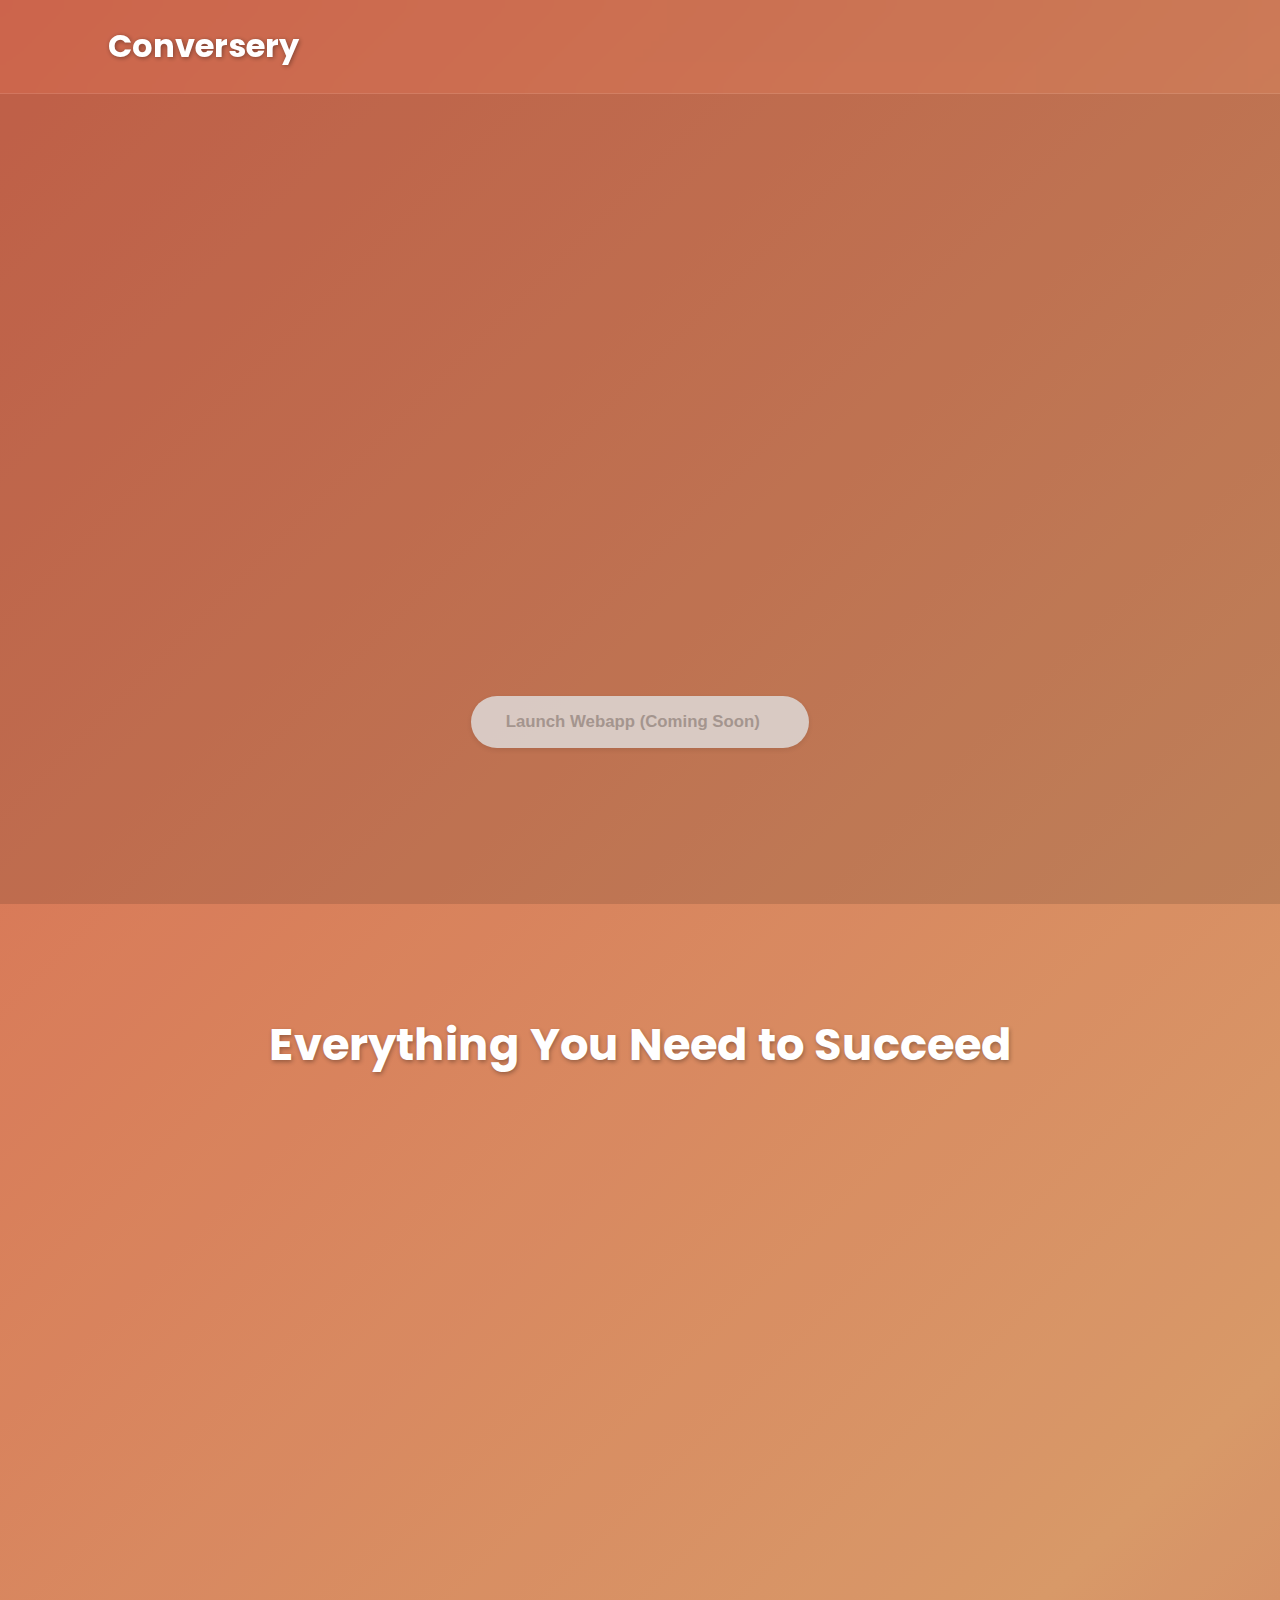
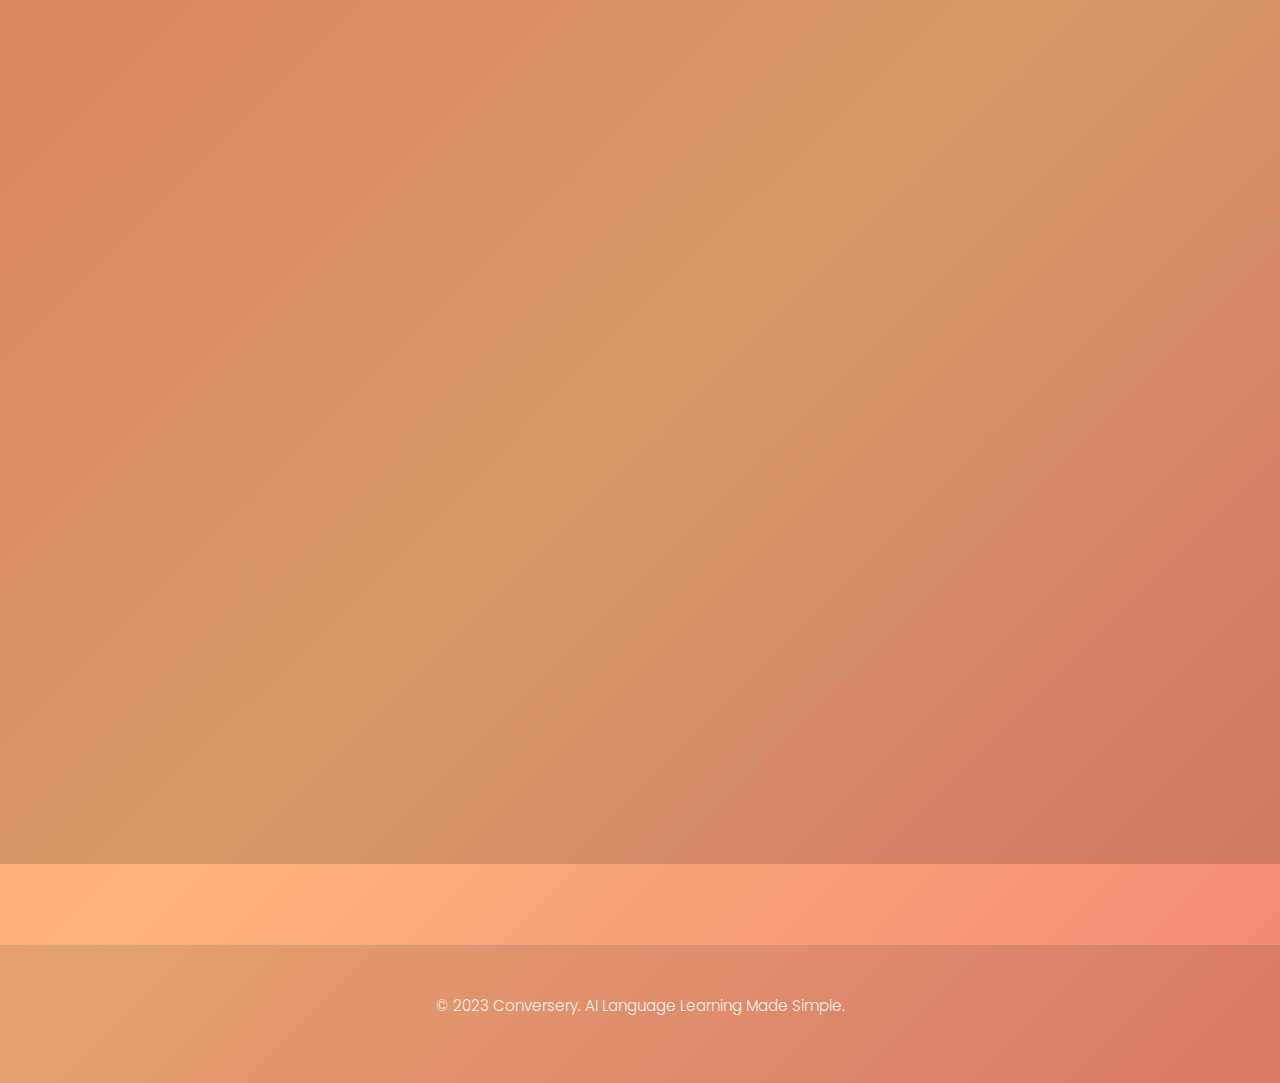
<file: index.html>
<!DOCTYPE html>
<html lang="en">
<head>
    <meta charset="UTF-8">
    <meta name="viewport" content="width=device-width, initial-scale=1.0">
    <title>Conversery - AI Language Learning Reimagined</title> <!-- Slightly enhanced title -->
    <link rel="stylesheet" href="style.css">
    <!-- Link to Font Awesome for Icons -->
    <link rel="stylesheet" href="https://cdnjs.cloudflare.com/ajax/libs/font-awesome/6.4.2/css/all.min.css" integrity="sha512-z3gLpd7yknf1YoNbCzqRKc4qyor8gaKU1qmn+CShxbuBusANI9QpRohGBreCFkKxLhei6S9CQXFEbbKuqLg0DA==" crossorigin="anonymous" referrerpolicy="no-referrer" />
    <!-- Link to Google Fonts (Poppins) -->
    <link rel="preconnect" href="https://fonts.googleapis.com">
    <link rel="preconnect" href="https://fonts.gstatic.com" crossorigin>
    <link href="https://fonts.googleapis.com/css2?family=Poppins:wght@300;400;500;600;700&display=swap" rel="stylesheet"> <!-- Added 500 weight -->
</head>
<body>

    <header>
        <nav class="container">
            <div class="logo">
                <i class="fas fa-feather-alt logo-icon"></i> Conversery
            </div>
            <!-- Future Navigation Links can go here -->
            <!-- Example: <ul class="nav-links"><li><a href="#features">Features</a></li></ul> -->
        </nav>
    </header>

    <main>
        <section id="hero">
            <div class="hero-overlay"></div> <!-- Added overlay for text contrast -->
            <div class="container hero-content">
                <h1 class="animate-hero-h1">Master Languages with <br>AI Stories & Conversations</h1> <!-- Refined Heading -->
                <p class="animate-hero-p">Conversery uses cutting-edge AI to create immersive stories, interactive dialogues, and personalized lessons that make learning feel natural and fun.</p> <!-- Refined Paragraph -->
                <div class="cta-buttons animate-hero-p" style="animation-delay: 0.4s;">
                    <a href="https://play.google.com/store/apps/" target="_blank" rel="noopener noreferrer" class="store-button google-play"> <!-- Added specific class -->
                        <i class="fab fa-google-play"></i> Get on Google Play
                    </a>
                    <a href="https://www.apple.com/app-store/" target="_blank" rel="noopener noreferrer" class="store-button app-store"> <!-- Added specific class -->
                        <i class="fab fa-apple"></i> Get on the App Store
                    </a>
                </div>
                <button class="webapp-button animate-hero-p" style="animation-delay: 0.6s;" disabled>
                    Launch Webapp (Coming Soon) <i class="fas fa-rocket"></i>
                </button>
            </div>
             <!-- Optional subtle graphic element -->
             <!-- <div class="hero-graphic"></div> -->
        </section>

        <section id="features">
            <div class="container">
                <h2>Everything You Need to Succeed</h2> <!-- More benefit-oriented heading -->
                <div class="features-grid">
                    <!-- Feature Items -->
                    <div class="feature-item animate-feature">
                        <div class="feature-icon-wrapper"><i class="fas fa-robot"></i></div>
                        <h3>AI-Powered Stories</h3>
                        <p>Engage with unique stories generated by AI that adapt to your vocabulary and progress.</p>
                    </div>
                    <div class="feature-item animate-feature">
                         <div class="feature-icon-wrapper"><i class="fas fa-comments"></i></div>
                        <h3>Interactive Conversations</h3>
                        <p>Practice speaking and understanding through realistic AI-driven conversations on various topics.</p>
                    </div>
                    <div class="feature-item animate-feature">
                         <div class="feature-icon-wrapper"><i class="fas fa-brain"></i></div>
                        <h3>Contextual Learning</h3>
                        <p>Acquire new words and grammar naturally within the context of stories and dialogues.</p>
                    </div>
                    <div class="feature-item animate-feature">
                         <div class="feature-icon-wrapper"><i class="fas fa-tasks"></i></div>
                        <h3>Engaging Quiz Lessons</h3>
                        <p>Test your understanding and reinforce learning with interactive quizzes integrated into lessons.</p>
                    </div>
                    <div class="feature-item animate-feature">
                         <div class="feature-icon-wrapper"><i class="fas fa-map-signs"></i></div>
                        <h3>Custom Learning Paths</h3>
                        <p>Tailor your learning journey based on your goals, interests, and current proficiency level.</p>
                    </div>
                    <div class="feature-item animate-feature">
                         <div class="feature-icon-wrapper"><i class="fas fa-star"></i></div>
                        <h3>Motivational Rewards</h3>
                        <p>Earn points, badges, and unlock achievements as you reach milestones in your learning.</p>
                    </div>
                     <div class="feature-item animate-feature">
                         <div class="feature-icon-wrapper"><i class="fas fa-fire"></i></div>
                        <h3>Build Your Streak</h3>
                        <p>Stay motivated by maintaining daily learning streaks and watch your consistency pay off.</p>
                    </div>
                     <div class="feature-item animate-feature"> <!-- Example of adding another feature -->
                         <div class="feature-icon-wrapper"><i class="fas fa-chart-line"></i></div>
                        <h3>Track Your Progress</h3>
                        <p>Visualize your improvement with detailed statistics and progress reports over time.</p>
                    </div>

                </div>
            </div>
        </section>

    </main>

    <footer>
        <div class="container">
            <p>© 2023 Conversery. AI Language Learning Made Simple.</p>
            <!-- Add social media links if desired -->
            <!-- <div class="social-links">
                <a href="#" aria-label="Facebook"><i class="fab fa-facebook-f"></i></a>
                <a href="#" aria-label="Twitter"><i class="fab fa-twitter"></i></a>
                <a href="#" aria-label="Instagram"><i class="fab fa-instagram"></i></a>
            </div> -->
        </div>
    </footer>

    <script src="script.js"></script>
</body>
</html>
</file>
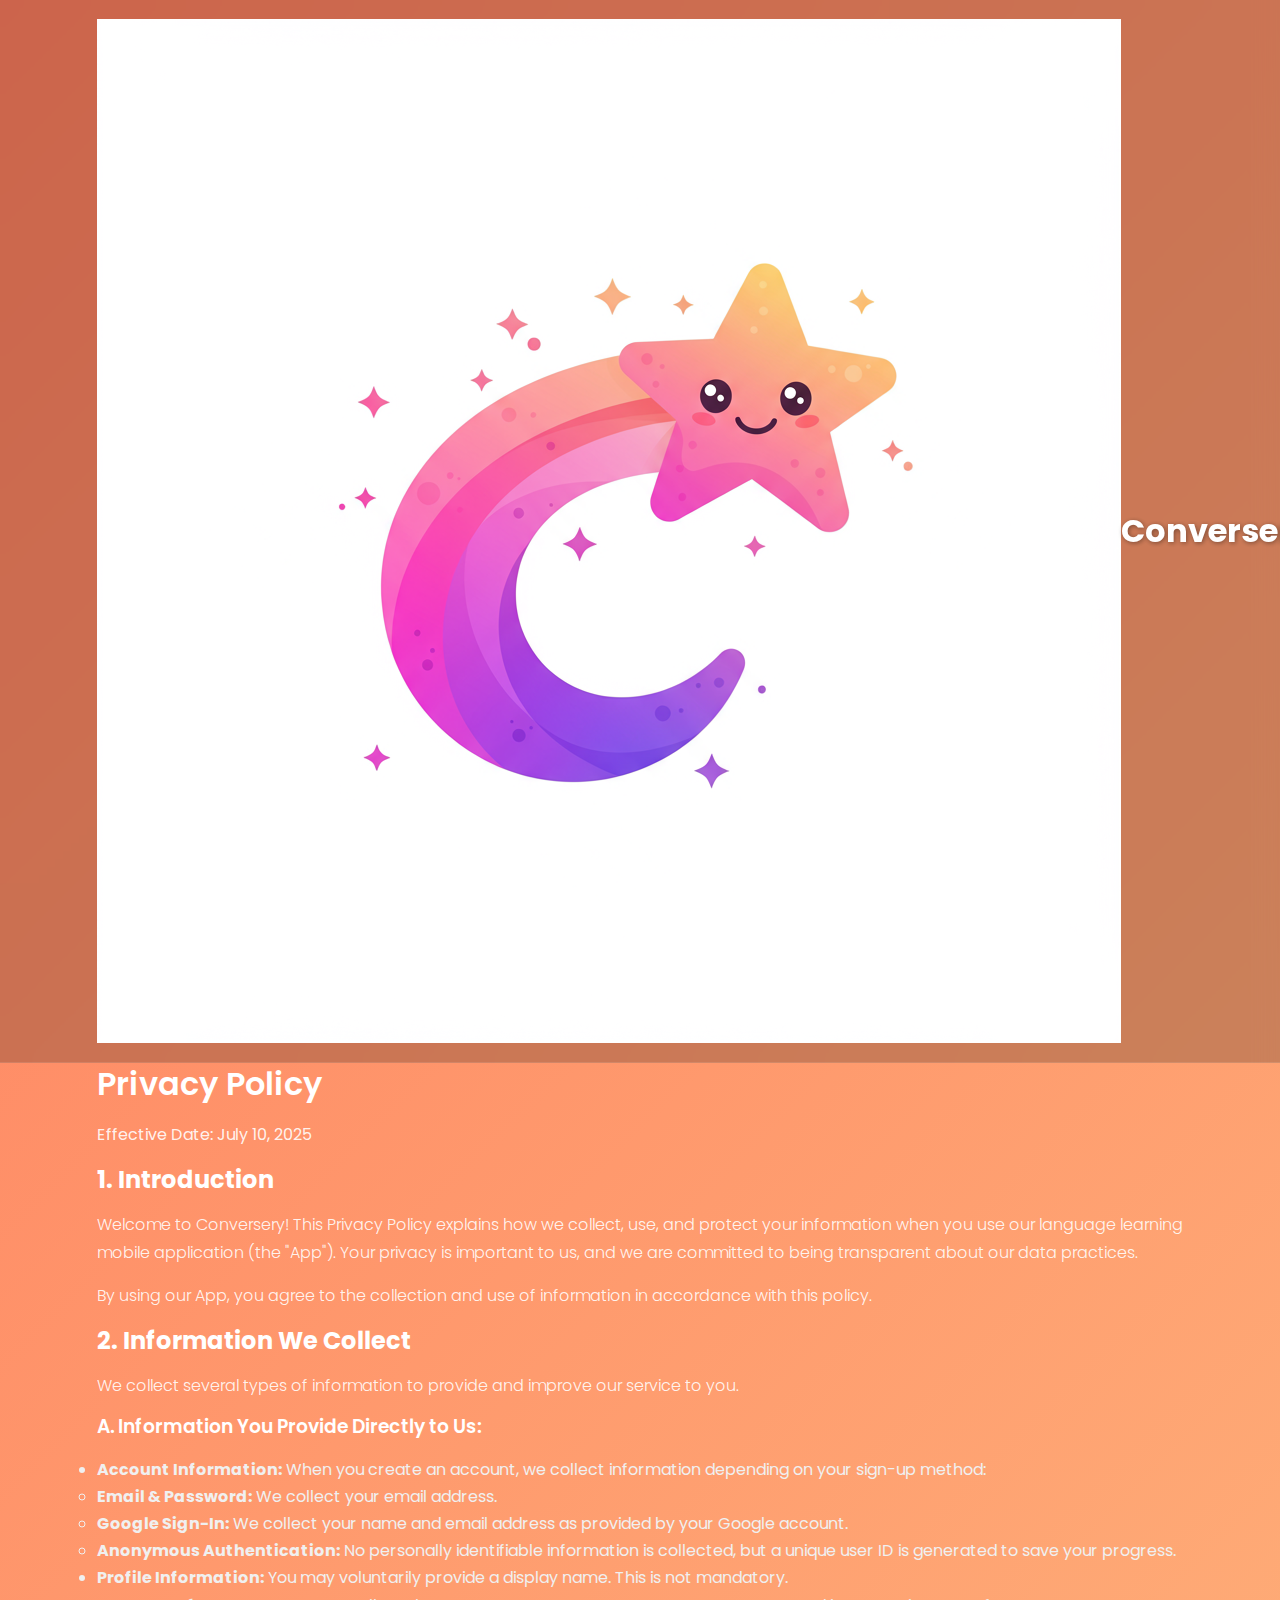
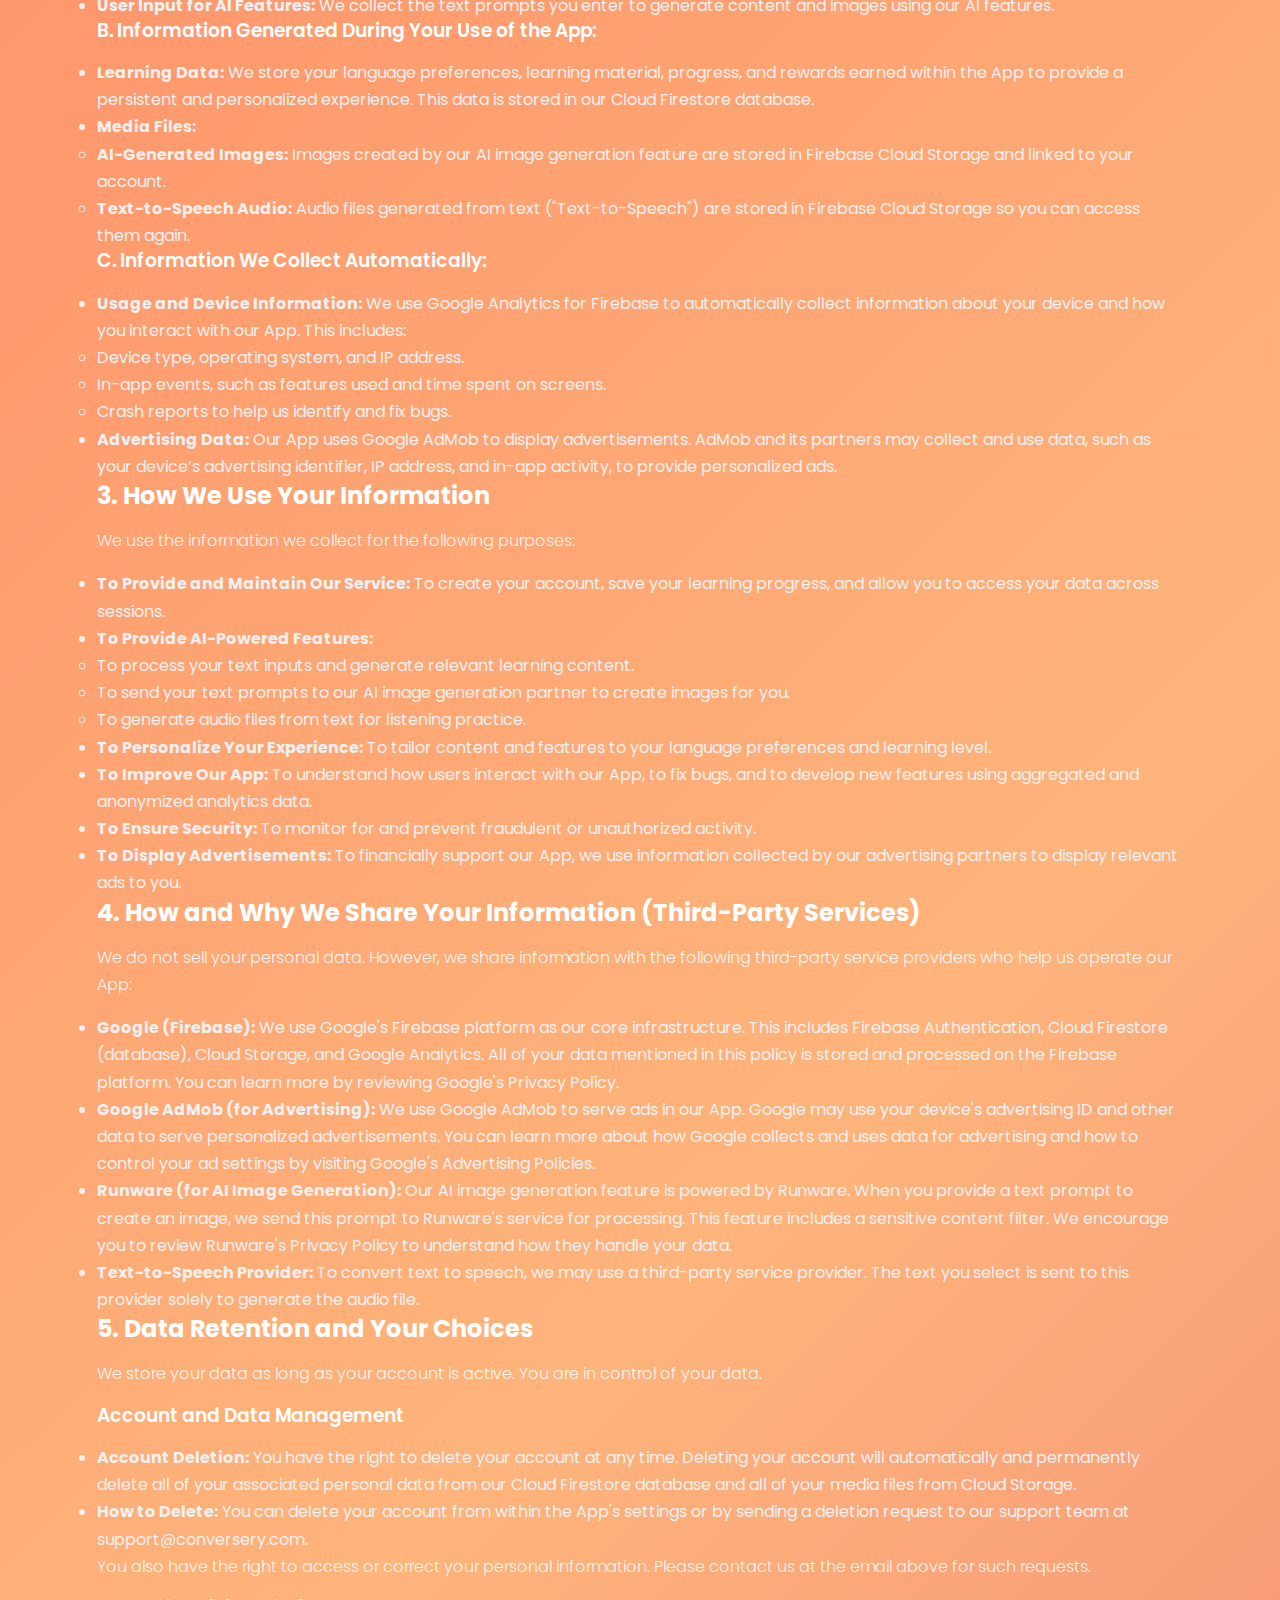
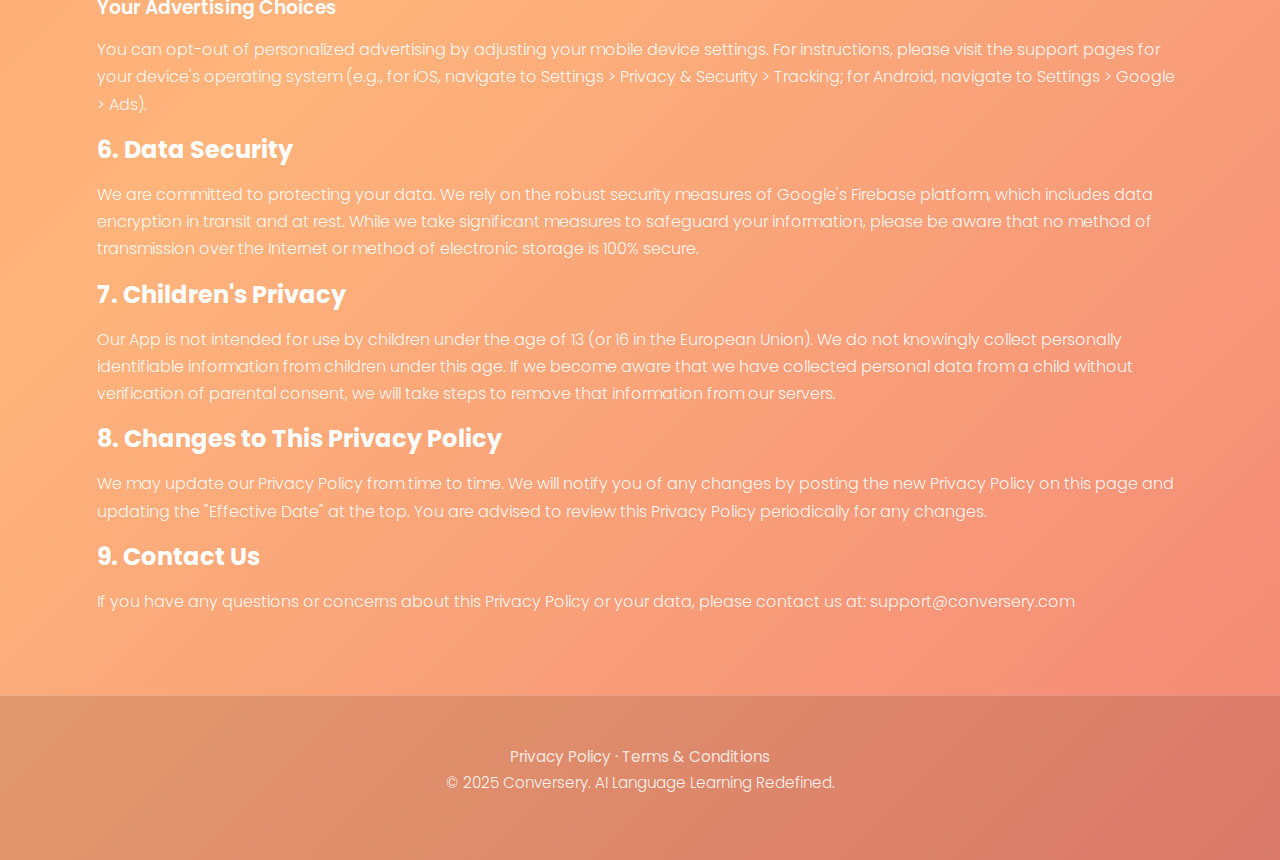
<file: privacy.html>
<!DOCTYPE html>
<html lang="en">

<head>
    <meta charset="UTF-8">
    <meta name="viewport" content="width=device-width, initial-scale=1.0">
    <title>Privacy Policy - Conversery</title>
    <link rel="icon" type="image/png" href="images/logo.png">
    <link rel="apple-touch-icon" href="images/logo.png">
    <link rel="stylesheet" href="style.css">
    <link rel="stylesheet" href="https://cdnjs.cloudflare.com/ajax/libs/font-awesome/6.4.2/css/all.min.css"
        integrity="sha512-z3gLpd7yknf1YoNbCzqRKc4qyor8gaKU1qmn+CShxbuBusANI9QpRohGBreCFkKxLhei6S9CQXFEbbKuqLg0DA=="
        crossorigin="anonymous" referrerpolicy="no-referrer" />
    <link rel="preconnect" href="https://fonts.googleapis.com">
    <link rel="preconnect" href="https://fonts.gstatic.com" crossorigin>
    <link href="https://fonts.googleapis.com/css2?family=Poppins:wght@300;400;500;600;700&display=swap"
        rel="stylesheet">
</head>

<body class="static-page">

    <header>
        <nav class="container">
            <a href="/" class="logo">
                <img src="images/logo.png" alt="Conversery Logo" class="logo-image">
                <span>Conversery</span>
            </a>
        </nav>
    </header>

    <main>
        <section id="text-page">
            <div class="container">
                <div class="text-content-wrapper">
                    <h1>Privacy Policy</h1>
                    <p><strong>Effective Date: July 10, 2025</strong></p>
                    
                    <h2>1. Introduction</h2>
                    <p>Welcome to Conversery! This Privacy Policy explains how we collect, use, and protect your information when you use our language learning mobile application (the "App"). Your privacy is important to us, and we are committed to being transparent about our data practices.</p>
                    <p>By using our App, you agree to the collection and use of information in accordance with this policy.</p>
                    
                    <h2>2. Information We Collect</h2>
                    <p>We collect several types of information to provide and improve our service to you.</p>
                    
                    <h3>A. Information You Provide Directly to Us:</h3>
                    <ul>
                        <li><strong>Account Information:</strong> When you create an account, we collect information depending on your sign-up method:
                            <ul>
                                <li><strong>Email & Password:</strong> We collect your email address.</li>
                                <li><strong>Google Sign-In:</strong> We collect your name and email address as provided by your Google account.</li>
                                <li><strong>Anonymous Authentication:</strong> No personally identifiable information is collected, but a unique user ID is generated to save your progress.</li>
                            </ul>
                        </li>
                        <li><strong>Profile Information:</strong> You may voluntarily provide a display name. This is not mandatory.</li>
                        <li><strong>User Input for AI Features:</strong> We collect the text prompts you enter to generate content and images using our AI features.</li>
                    </ul>

                    <h3>B. Information Generated During Your Use of the App:</h3>
                    <ul>
                        <li><strong>Learning Data:</strong> We store your language preferences, learning material, progress, and rewards earned within the App to provide a persistent and personalized experience. This data is stored in our Cloud Firestore database.</li>
                        <li><strong>Media Files:</strong>
                            <ul>
                                <li><strong>AI-Generated Images:</strong> Images created by our AI image generation feature are stored in Firebase Cloud Storage and linked to your account.</li>
                                <li><strong>Text-to-Speech Audio:</strong> Audio files generated from text ("Text-to-Speech") are stored in Firebase Cloud Storage so you can access them again.</li>
                            </ul>
                        </li>
                    </ul>

                    <h3>C. Information We Collect Automatically:</h3>
                    <ul>
                        <li><strong>Usage and Device Information:</strong> We use Google Analytics for Firebase to automatically collect information about your device and how you interact with our App. This includes:
                            <ul>
                                <li>Device type, operating system, and IP address.</li>
                                <li>In-app events, such as features used and time spent on screens.</li>
                                <li>Crash reports to help us identify and fix bugs.</li>
                            </ul>
                        </li>
                        <!-- NEWLY ADDED SECTION FOR ADMOB DATA COLLECTION -->
                        <li><strong>Advertising Data:</strong> Our App uses Google AdMob to display advertisements. AdMob and its partners may collect and use data, such as your device’s advertising identifier, IP address, and in-app activity, to provide personalized ads.</li>
                    </ul>
                    
                    <h2>3. How We Use Your Information</h2>
                    <p>We use the information we collect for the following purposes:</p>
                    <ul>
                        <li><strong>To Provide and Maintain Our Service:</strong> To create your account, save your learning progress, and allow you to access your data across sessions.</li>
                        <li><strong>To Provide AI-Powered Features:</strong>
                            <ul>
                                <li>To process your text inputs and generate relevant learning content.</li>
                                <li>To send your text prompts to our AI image generation partner to create images for you.</li>
                                <li>To generate audio files from text for listening practice.</li>
                            </ul>
                        </li>
                        <li><strong>To Personalize Your Experience:</strong> To tailor content and features to your language preferences and learning level.</li>
                        <li><strong>To Improve Our App:</strong> To understand how users interact with our App, to fix bugs, and to develop new features using aggregated and anonymized analytics data.</li>
                        <li><strong>To Ensure Security:</strong> To monitor for and prevent fraudulent or unauthorized activity.</li>
                        <!-- NEWLY ADDED PURPOSE FOR ADS -->
                        <li><strong>To Display Advertisements:</strong> To financially support our App, we use information collected by our advertising partners to display relevant ads to you.</li>
                    </ul>
                    
                    <h2>4. How and Why We Share Your Information (Third-Party Services)</h2>
                    <p>We do not sell your personal data. However, we share information with the following third-party service providers who help us operate our App:</p>
                    <ul>
                        <li><strong>Google (Firebase):</strong> We use Google's Firebase platform as our core infrastructure. This includes Firebase Authentication, Cloud Firestore (database), Cloud Storage, and Google Analytics. All of your data mentioned in this policy is stored and processed on the Firebase platform. You can learn more by reviewing <a href="https://policies.google.com/privacy" target="_blank" rel="noopener noreferrer">Google's Privacy Policy</a>.</li>
                        <!-- NEWLY ADDED DISCLOSURE FOR ADMOB SHARING -->
                        <li><strong>Google AdMob (for Advertising):</strong> We use Google AdMob to serve ads in our App. Google may use your device's advertising ID and other data to serve personalized advertisements. You can learn more about how Google collects and uses data for advertising and how to control your ad settings by visiting <a href="https://policies.google.com/technologies/ads" target="_blank" rel="noopener noreferrer">Google's Advertising Policies</a>.</li>
                        <li><strong>Runware (for AI Image Generation):</strong> Our AI image generation feature is powered by Runware. When you provide a text prompt to create an image, we send this prompt to Runware's service for processing. This feature includes a sensitive content filter. We encourage you to review <a href="https://runware.ai/privacy" target="_blank" rel="noopener noreferrer">Runware's Privacy Policy</a> to understand how they handle your data.</li>
                        <li><strong>Text-to-Speech Provider:</strong> To convert text to speech, we may use a third-party service provider. The text you select is sent to this provider solely to generate the audio file.</li>
                    </ul>
                    
                    <h2>5. Data Retention and Your Choices</h2>
                    <p>We store your data as long as your account is active. You are in control of your data.</p>
                    
                    <h3>Account and Data Management</h3>
                    <ul>
                        <li><strong>Account Deletion:</strong> You have the right to delete your account at any time. Deleting your account will automatically and permanently delete all of your associated personal data from our Cloud Firestore database and all of your media files from Cloud Storage.</li>
                        <li><strong>How to Delete:</strong> You can delete your account from within the App's settings or by sending a deletion request to our support team at <a href="mailto:support@conversery.com">support@conversery.com</a>.</li>
                    </ul>
                    <p>You also have the right to access or correct your personal information. Please contact us at the email above for such requests.</p>
                    
                    <!-- NEWLY ADDED SECTION FOR AD CHOICES -->
                    <h3>Your Advertising Choices</h3>
                    <p>You can opt-out of personalized advertising by adjusting your mobile device settings. For instructions, please visit the support pages for your device's operating system (e.g., for iOS, navigate to Settings > Privacy & Security > Tracking; for Android, navigate to Settings > Google > Ads).</p>

                    <h2>6. Data Security</h2>
                    <p>We are committed to protecting your data. We rely on the robust security measures of Google's Firebase platform, which includes data encryption in transit and at rest. While we take significant measures to safeguard your information, please be aware that no method of transmission over the Internet or method of electronic storage is 100% secure.</p>
                    
                    <h2>7. Children's Privacy</h2>
                    <p>Our App is not intended for use by children under the age of 13 (or 16 in the European Union). We do not knowingly collect personally identifiable information from children under this age. If we become aware that we have collected personal data from a child without verification of parental consent, we will take steps to remove that information from our servers.</p>
                    
                    <h2>8. Changes to This Privacy Policy</h2>
                    <p>We may update our Privacy Policy from time to time. We will notify you of any changes by posting the new Privacy Policy on this page and updating the "Effective Date" at the top. You are advised to review this Privacy Policy periodically for any changes.</p>

                    <h2>9. Contact Us</h2>
                    <p>If you have any questions or concerns about this Privacy Policy or your data, please contact us at: <a href="mailto:support@conversery.com">support@conversery.com</a></p>
                </div>
            </div>
        </section>
    </main>

    <footer>
        <div class="container">
            <div class="footer-links">
                <a href="/privacy">Privacy Policy</a>
                <span>·</span>
                <a href="/terms">Terms & Conditions</a>
            </div>
            <p>© 2025 Conversery. AI Language Learning Redefined.</p>
        </div>
    </footer>

    <script src="script.js"></script>
</body>

</html>
</file>
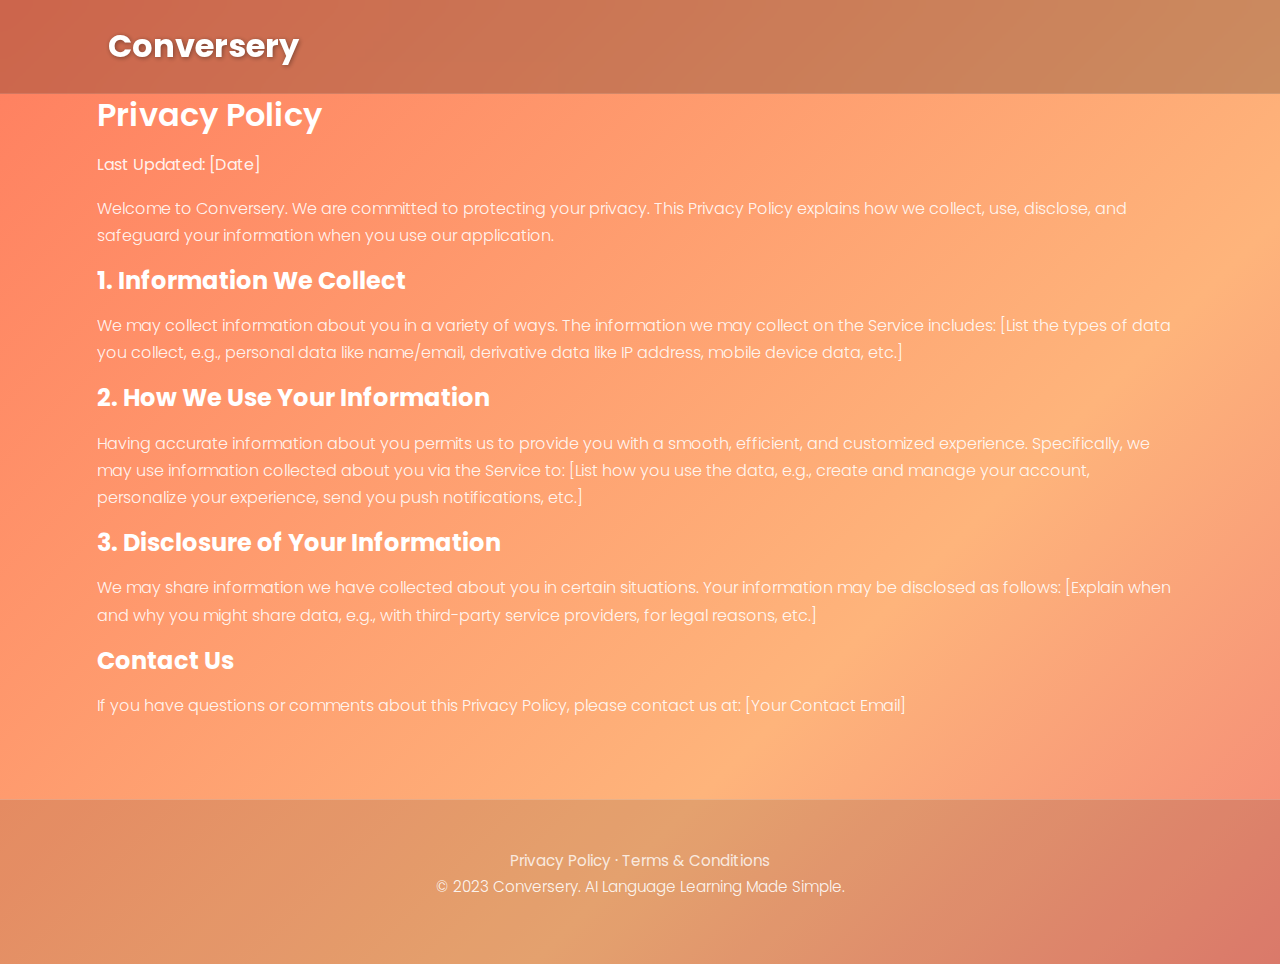
<file: privacy_policy.html>
<!DOCTYPE html>
<html lang="en">
<head>
    <meta charset="UTF-8">
    <meta name="viewport" content="width=device-width, initial-scale=1.0">
    <title>Privacy Policy - Conversery</title>
    <link rel="stylesheet" href="style.css">
    <!-- Link to Font Awesome for Icons -->
    <link rel="stylesheet" href="https://cdnjs.cloudflare.com/ajax/libs/font-awesome/6.4.2/css/all.min.css" integrity="sha512-z3gLpd7yknf1YoNbCzqRKc4qyor8gaKU1qmn+CShxbuBusANI9QpRohGBreCFkKxLhei6S9CQXFEbbKuqLg0DA==" crossorigin="anonymous" referrerpolicy="no-referrer" />
    <!-- Link to Google Fonts (Poppins) -->
    <link rel="preconnect" href="https://fonts.googleapis.com">
    <link rel="preconnect" href="https://fonts.gstatic.com" crossorigin>
    <link href="https://fonts.googleapis.com/css2?family=Poppins:wght@300;400;500;600;700&display=swap" rel="stylesheet">
</head>
<body>

    <header>
        <nav class="container">
            <a href="/" class="logo"> <!-- Make logo a link to the homepage -->
                <i class="fas fa-feather-alt logo-icon"></i> Conversery
            </a>
        </nav>
    </header>

    <main>
        <!-- Section for the text content -->
        <section id="text-page">
            <div class="container">
                <div class="text-content-wrapper">
                    <h1>Privacy Policy</h1>
                    <p><strong>Last Updated: [Date]</strong></p>

                    <p>
                        Welcome to Conversery. We are committed to protecting your privacy. This Privacy Policy explains how we collect, use, disclose, and safeguard your information when you use our application.
                    </p>

                    <h2>1. Information We Collect</h2>
                    <p>
                        We may collect information about you in a variety of ways. The information we may collect on the Service includes: [List the types of data you collect, e.g., personal data like name/email, derivative data like IP address, mobile device data, etc.]
                    </p>

                    <h2>2. How We Use Your Information</h2>
                    <p>
                        Having accurate information about you permits us to provide you with a smooth, efficient, and customized experience. Specifically, we may use information collected about you via the Service to: [List how you use the data, e.g., create and manage your account, personalize your experience, send you push notifications, etc.]
                    </p>

                    <h2>3. Disclosure of Your Information</h2>
                    <p>
                        We may share information we have collected about you in certain situations. Your information may be disclosed as follows: [Explain when and why you might share data, e.g., with third-party service providers, for legal reasons, etc.]
                    </p>
                    
                    <!-- !!! IMPORTANT: THIS IS A TEMPLATE. YOU MUST REPLACE IT WITH YOUR ACTUAL POLICY. !!! -->

                    <h2>Contact Us</h2>
                    <p>If you have questions or comments about this Privacy Policy, please contact us at: [Your Contact Email]</p>
                </div>
            </div>
        </section>
    </main>

    <footer>
        <div class="container">
            <div class="footer-links">
                <a href="/privacy_policy">Privacy Policy</a>
                <span>·</span>
                <a href="/terms_and_conditions">Terms & Conditions</a>
            </div>
            <p>© 2023 Conversery. AI Language Learning Made Simple.</p>
        </div>
    </footer>

    <script src="script.js"></script>
</body>
</html>
</file>
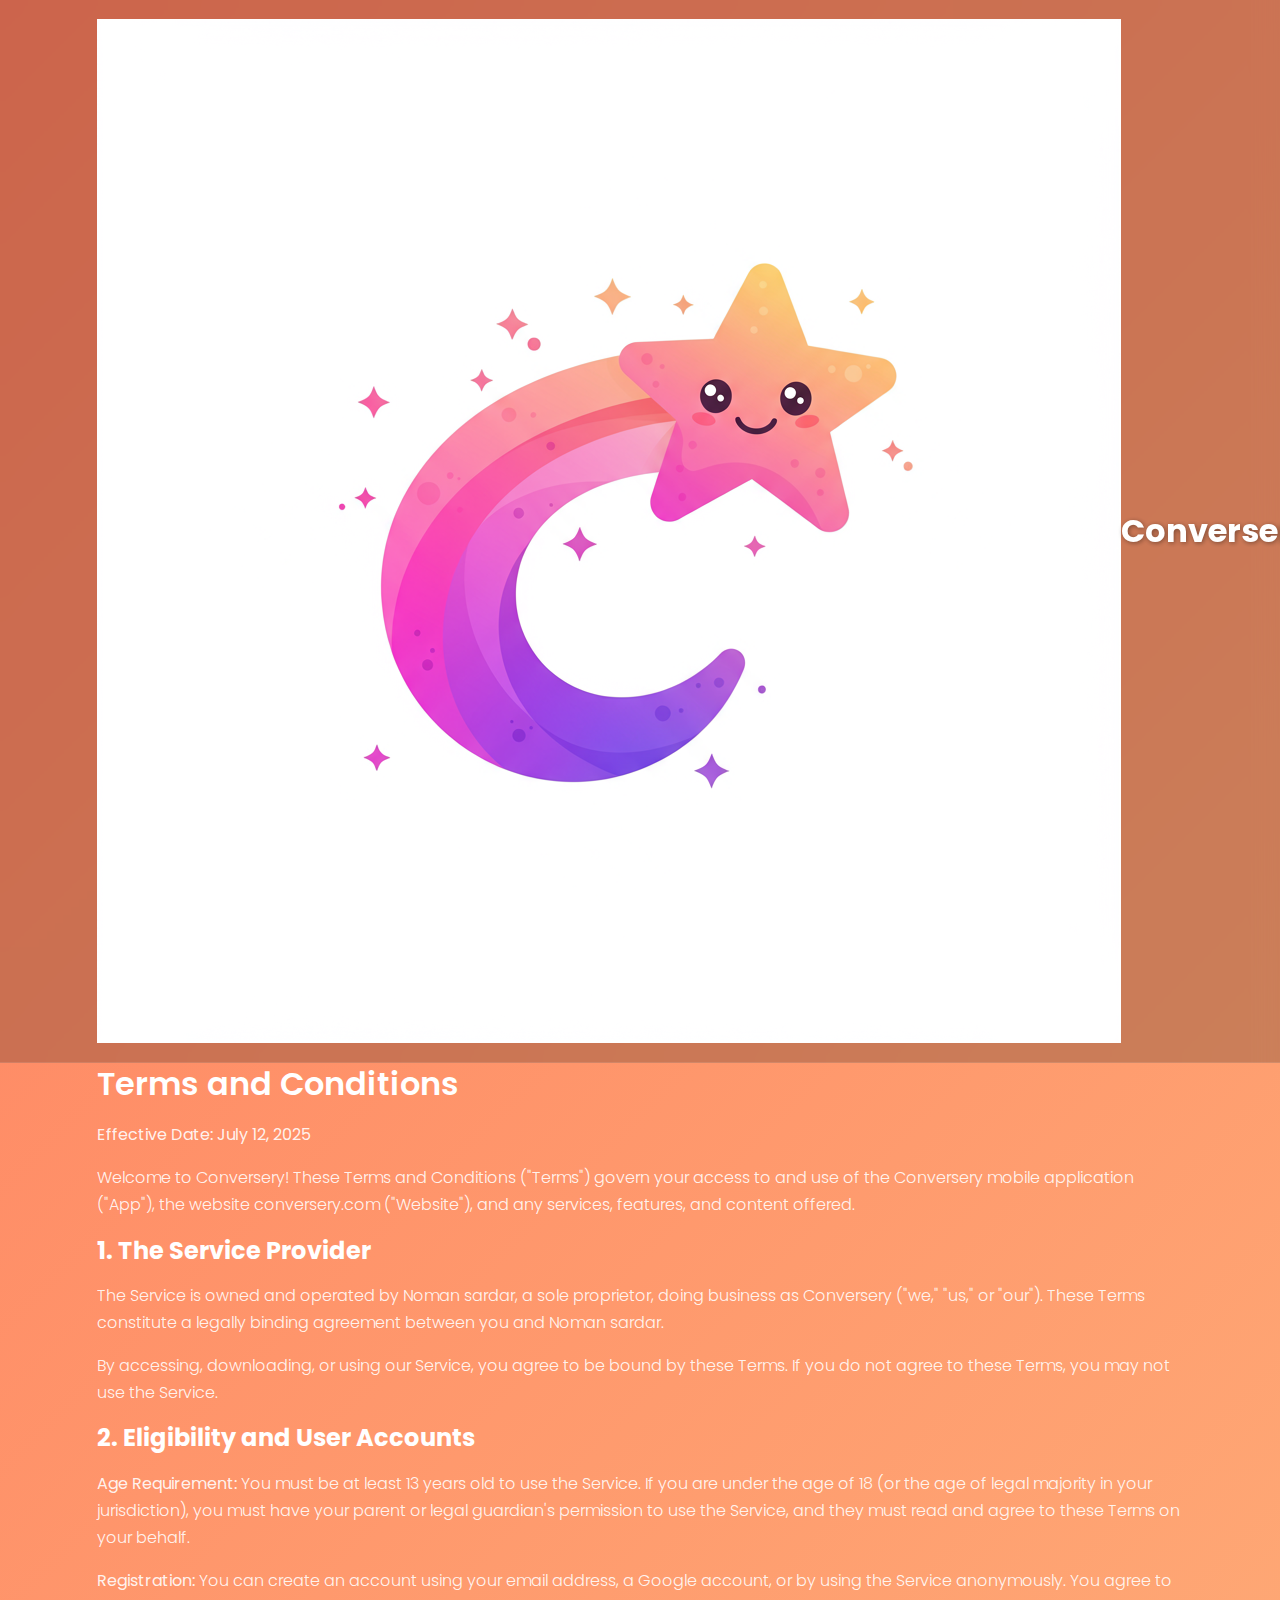
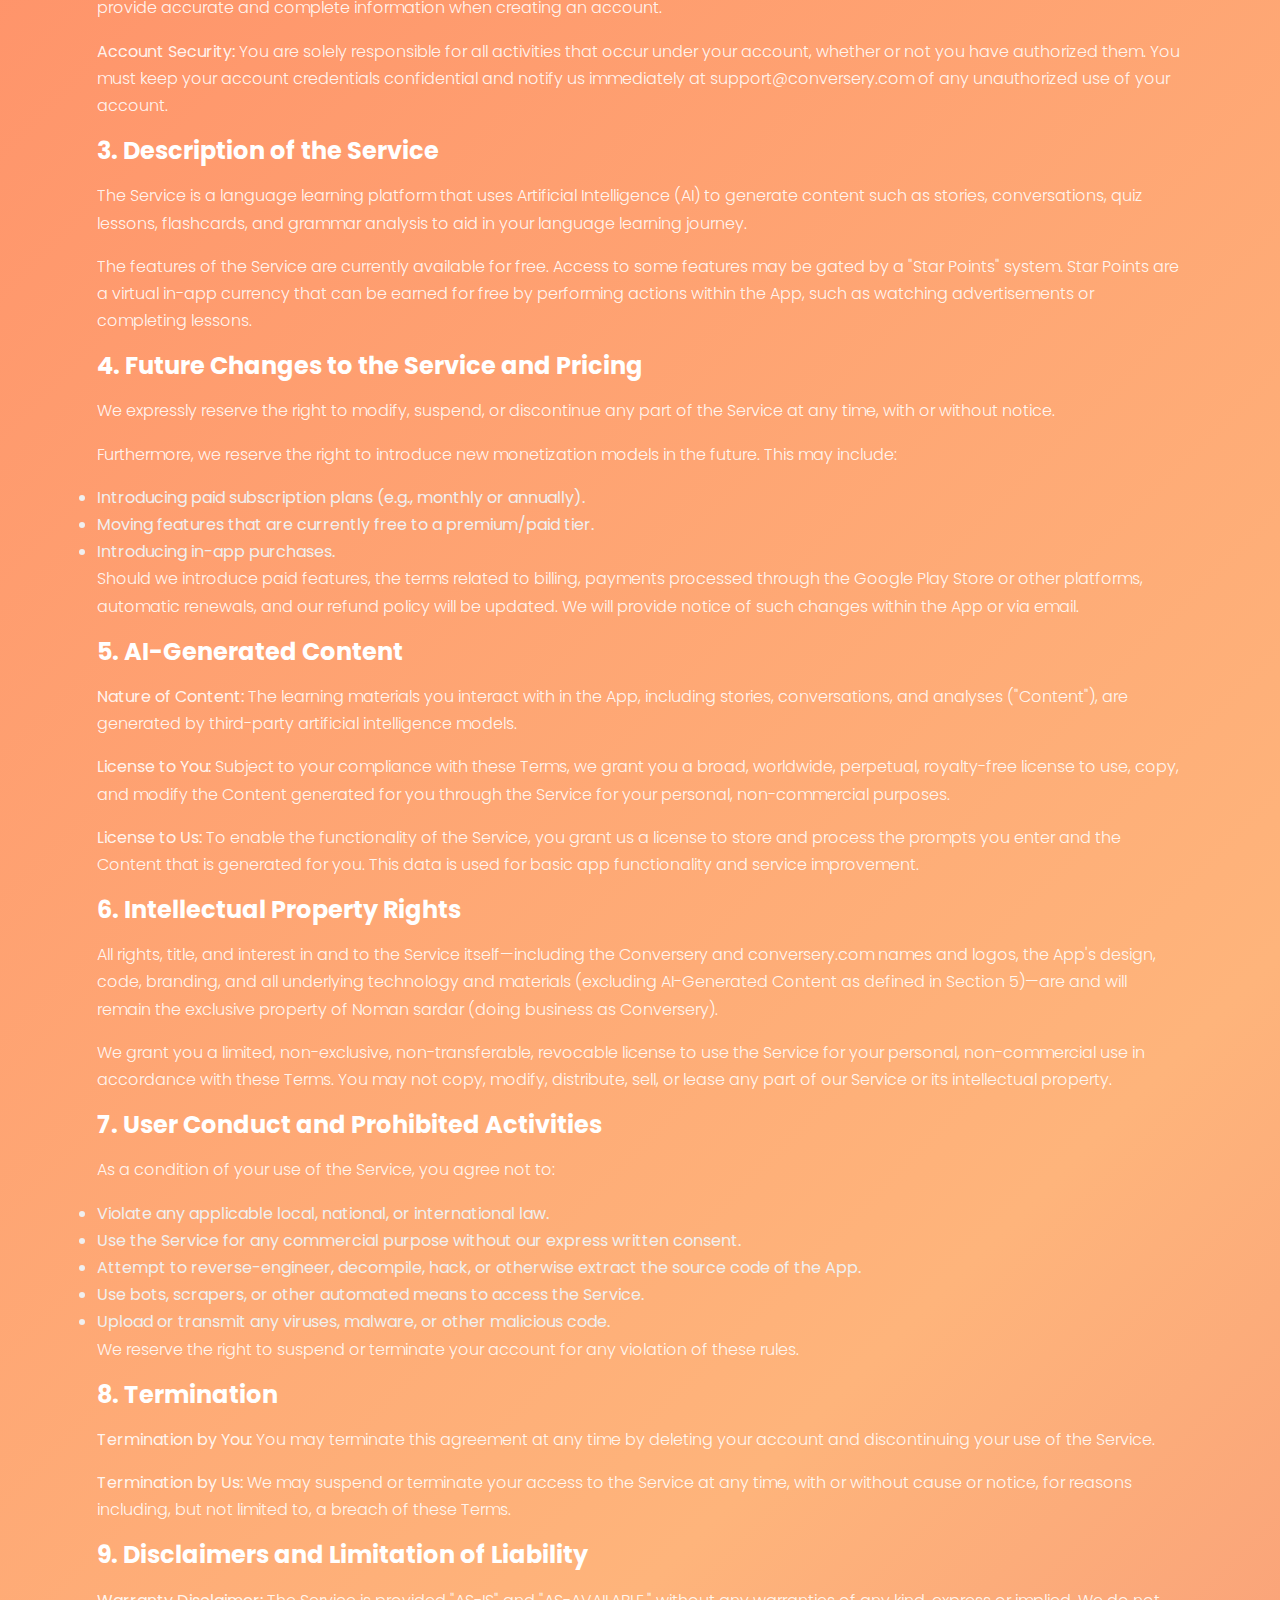
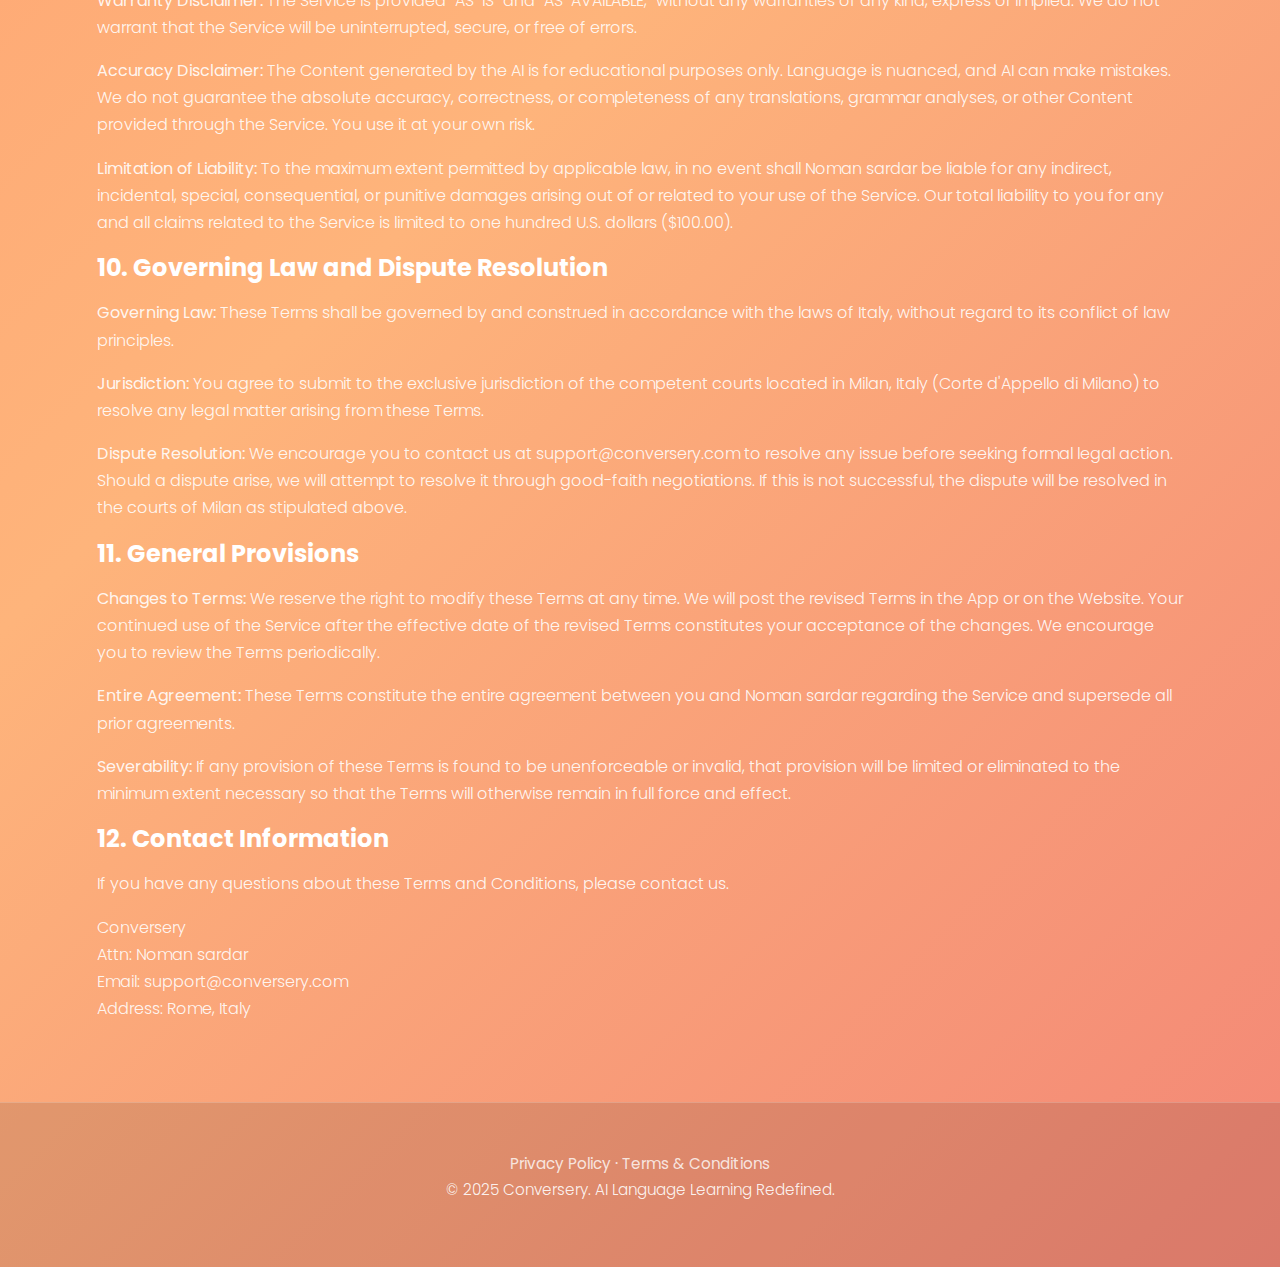
<file: terms.html>
<!DOCTYPE html>
<html lang="en">

<head>
    <meta charset="UTF-8">
    <meta name="viewport" content="width=device-width, initial-scale=1.0">
    <title>Terms & Conditions - Conversery</title>
    <link rel="icon" type="image/png" href="images/logo.png">
    <link rel="apple-touch-icon" href="images/logo.png">
    <link rel="stylesheet" href="style.css">
    <link rel="stylesheet" href="https://cdnjs.cloudflare.com/ajax/libs/font-awesome/6.4.2/css/all.min.css"
        integrity="sha512-z3gLpd7yknf1YoNbCzqRKc4qyor8gaKU1qmn+CShxbuBusANI9QpRohGBreCFkKxLhei6S9CQXFEbbKuqLg0DA=="
        crossorigin="anonymous" referrerpolicy="no-referrer" />
    <link rel="preconnect" href="https://fonts.googleapis.com">
    <link rel="preconnect" href="https://fonts.gstatic.com" crossorigin>
    <link href="https://fonts.googleapis.com/css2?family=Poppins:wght@300;400;500;600;700&display=swap"
        rel="stylesheet">
</head>

<body class="static-page">

    <header>
        <nav class="container">
            <a href="/" class="logo">
                <img src="images/logo.png" alt="Conversery Logo" class="logo-image">
                <span>Conversery</span>
            </a>
        </nav>
    </header>

    <main>
        <section id="text-page">
            <div class="container">
                <div class="text-content-wrapper">
                    <h1>Terms and Conditions</h1>
                    <p><strong>Effective Date: July 12, 2025</strong></p>
                    <p>Welcome to Conversery! These Terms and Conditions ("Terms") govern your access to and use of the
                        Conversery mobile application ("App"), the website conversery.com ("Website"), and any services,
                        features, and content offered.</p>

                    <h2>1. The Service Provider</h2>
                    <p>The Service is owned and operated by Noman sardar, a sole proprietor, doing business as
                        Conversery ("we," "us," or "our"). These Terms constitute a legally binding agreement between
                        you and Noman sardar.</p>
                    <p>By accessing, downloading, or using our Service, you agree to be bound by these Terms. If you do
                        not agree to these Terms, you may not use the Service.</p>

                    <h2>2. Eligibility and User Accounts</h2>
                    <p><strong>Age Requirement:</strong> You must be at least 13 years old to use the Service. If you
                        are under the age of 18 (or the age of legal majority in your jurisdiction), you must have your
                        parent or legal guardian's permission to use the Service, and they must read and agree to these
                        Terms on your behalf.</p>
                    <p><strong>Registration:</strong> You can create an account using your email address, a Google
                        account, or by using the Service anonymously. You agree to provide accurate and complete
                        information when creating an account.</p>
                    <p><strong>Account Security:</strong> You are solely responsible for all activities that occur under
                        your account, whether or not you have authorized them. You must keep your account credentials
                        confidential and notify us immediately at support@conversery.com of any unauthorized use of your
                        account.</p>

                    <h2>3. Description of the Service</h2>
                    <p>The Service is a language learning platform that uses Artificial Intelligence (AI) to generate
                        content such as stories, conversations, quiz lessons, flashcards, and grammar analysis to aid in
                        your language learning journey.</p>
                    <p>The features of the Service are currently available for free. Access to some features may be
                        gated by a "Star Points" system. Star Points are a virtual in-app currency that can be earned
                        for free by performing actions within the App, such as watching advertisements or completing
                        lessons.</p>

                    <h2>4. Future Changes to the Service and Pricing</h2>
                    <p>We expressly reserve the right to modify, suspend, or discontinue any part of the Service at any
                        time, with or without notice.</p>
                    <p>Furthermore, we reserve the right to introduce new monetization models in the future. This may
                        include:</p>
                    <ul>
                        <li>Introducing paid subscription plans (e.g., monthly or annually).</li>
                        <li>Moving features that are currently free to a premium/paid tier.</li>
                        <li>Introducing in-app purchases.</li>
                    </ul>
                    <p>Should we introduce paid features, the terms related to billing, payments processed through the
                        Google Play Store or other platforms, automatic renewals, and our refund policy will be updated.
                        We will provide notice of such changes within the App or via email.</p>

                    <h2>5. AI-Generated Content</h2>
                    <p><strong>Nature of Content:</strong> The learning materials you interact with in the App,
                        including stories, conversations, and analyses ("Content"), are generated by third-party
                        artificial intelligence models.</p>
                    <p><strong>License to You:</strong> Subject to your compliance with these Terms, we grant you a
                        broad, worldwide, perpetual, royalty-free license to use, copy, and modify the Content generated
                        for you through the Service for your personal, non-commercial purposes.</p>
                    <p><strong>License to Us:</strong> To enable the functionality of the Service, you grant us a
                        license to store and process the prompts you enter and the Content that is generated for you.
                        This data is used for basic app functionality and service improvement.</p>

                    <h2>6. Intellectual Property Rights</h2>
                    <p>All rights, title, and interest in and to the Service itself—including the Conversery and
                        conversery.com names and logos, the App's design, code, branding, and all underlying technology
                        and materials (excluding AI-Generated Content as defined in Section 5)—are and will remain the
                        exclusive property of Noman sardar (doing business as Conversery).</p>
                    <p>We grant you a limited, non-exclusive, non-transferable, revocable license to use the Service for
                        your personal, non-commercial use in accordance with these Terms. You may not copy, modify,
                        distribute, sell, or lease any part of our Service or its intellectual property.</p>

                    <h2>7. User Conduct and Prohibited Activities</h2>
                    <p>As a condition of your use of the Service, you agree not to:</p>
                    <ul>
                        <li>Violate any applicable local, national, or international law.</li>
                        <li>Use the Service for any commercial purpose without our express written consent.</li>
                        <li>Attempt to reverse-engineer, decompile, hack, or otherwise extract the source code of the
                            App.</li>
                        <li>Use bots, scrapers, or other automated means to access the Service.</li>
                        <li>Upload or transmit any viruses, malware, or other malicious code.</li>
                    </ul>
                    <p>We reserve the right to suspend or terminate your account for any violation of these rules.</p>

                    <h2>8. Termination</h2>
                    <p><strong>Termination by You:</strong> You may terminate this agreement at any time by deleting
                        your account and discontinuing your use of the Service.</p>
                    <p><strong>Termination by Us:</strong> We may suspend or terminate your access to the Service at any
                        time, with or without cause or notice, for reasons including, but not limited to, a breach of
                        these Terms.</p>

                    <h2>9. Disclaimers and Limitation of Liability</h2>
                    <p><strong>Warranty Disclaimer:</strong> The Service is provided "AS-IS" and "AS-AVAILABLE,"
                        without any warranties of any kind, express or implied. We do not warrant that the Service will
                        be uninterrupted, secure, or free of errors.</p>
                    <p><strong>Accuracy Disclaimer:</strong> The Content generated by the AI is for educational purposes
                        only. Language is nuanced, and AI can make mistakes. We do not guarantee the absolute accuracy,
                        correctness, or completeness of any translations, grammar analyses, or other Content provided
                        through the Service. You use it at your own risk.</p>
                    <p><strong>Limitation of Liability:</strong> To the maximum extent permitted by applicable law, in
                        no event shall Noman sardar be liable for any indirect, incidental, special, consequential, or
                        punitive damages arising out of or related to your use of the Service. Our total liability to
                        you for any and all claims related to the Service is limited to one hundred U.S. dollars
                        ($100.00).</p>

                    <h2>10. Governing Law and Dispute Resolution</h2>
                    <p><strong>Governing Law:</strong> These Terms shall be governed by and construed in accordance with
                        the laws of Italy, without regard to its conflict of law principles.</p>
                    <p><strong>Jurisdiction:</strong> You agree to submit to the exclusive jurisdiction of the competent
                        courts located in Milan, Italy (Corte d'Appello di Milano) to resolve any legal matter arising
                        from these Terms.</p>
                    <p><strong>Dispute Resolution:</strong> We encourage you to contact us at support@conversery.com to
                        resolve any issue before seeking formal legal action. Should a dispute arise, we will attempt to
                        resolve it through good-faith negotiations. If this is not successful, the dispute will be
                        resolved in the courts of Milan as stipulated above.</p>

                    <h2>11. General Provisions</h2>
                    <p><strong>Changes to Terms:</strong> We reserve the right to modify these Terms at any time. We
                        will post the revised Terms in the App or on the Website. Your continued use of the Service
                        after the effective date of the revised Terms constitutes your acceptance of the changes. We
                        encourage you to review the Terms periodically.</p>
                    <p><strong>Entire Agreement:</strong> These Terms constitute the entire agreement between you and
                        Noman sardar regarding the Service and supersede all prior agreements.</p>
                    <p><strong>Severability:</strong> If any provision of these Terms is found to be unenforceable or
                        invalid, that provision will be limited or eliminated to the minimum extent necessary so that the
                        Terms will otherwise remain in full force and effect.</p>

                    <h2>12. Contact Information</h2>
                    <p>If you have any questions about these Terms and Conditions, please contact us.</p>
                    <p>
                        Conversery<br>
                        Attn: Noman sardar<br>
                        Email: support@conversery.com<br>
                        Address: Rome, Italy
                    </p>
                </div>
            </div>
        </section>
    </main>

    <footer>
        <div class="container">
            <div class="footer-links">
                <a href="/privacy">Privacy Policy</a>
                <span>·</span>
                <a href="/terms">Terms & Conditions</a>
            </div>
            <p>© 2025 Conversery. AI Language Learning Redefined.</p>
        </div>
    </footer>

    <script src="script.js"></script>
</body>

</html>
</file>
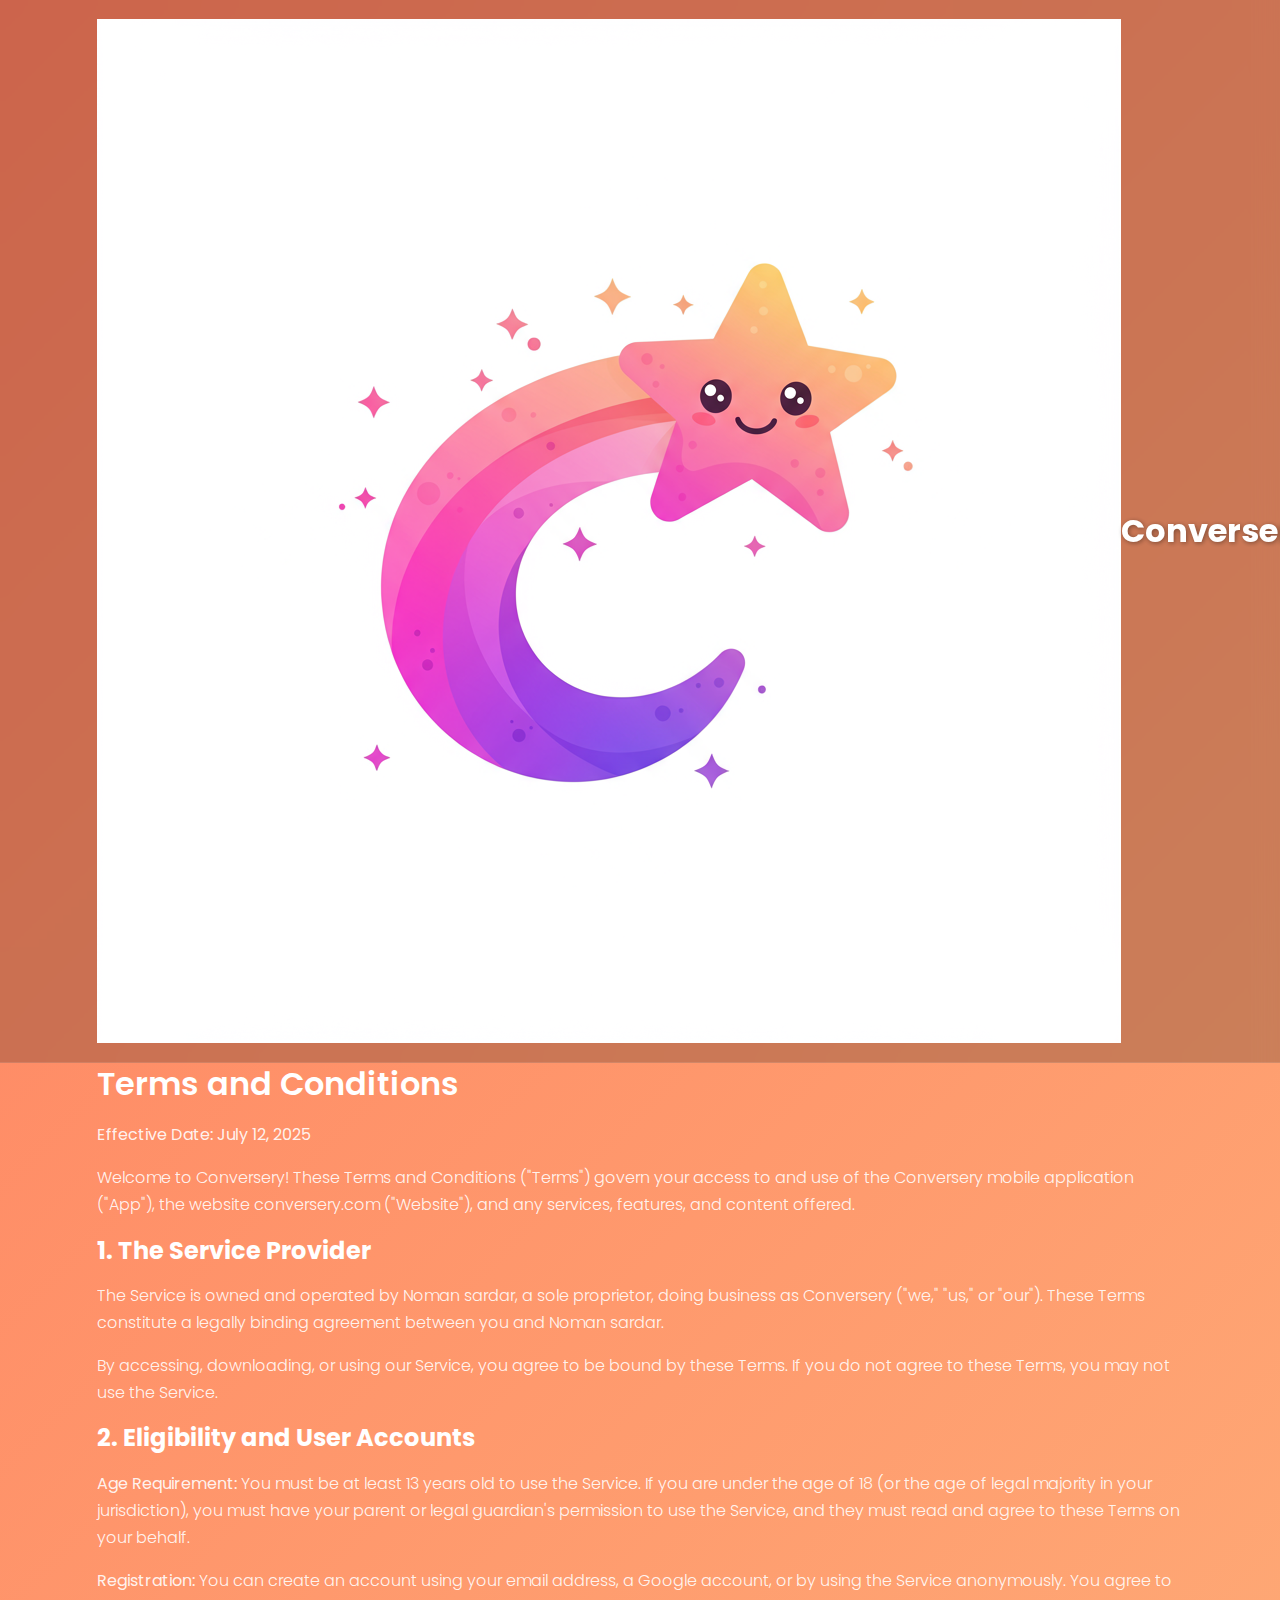
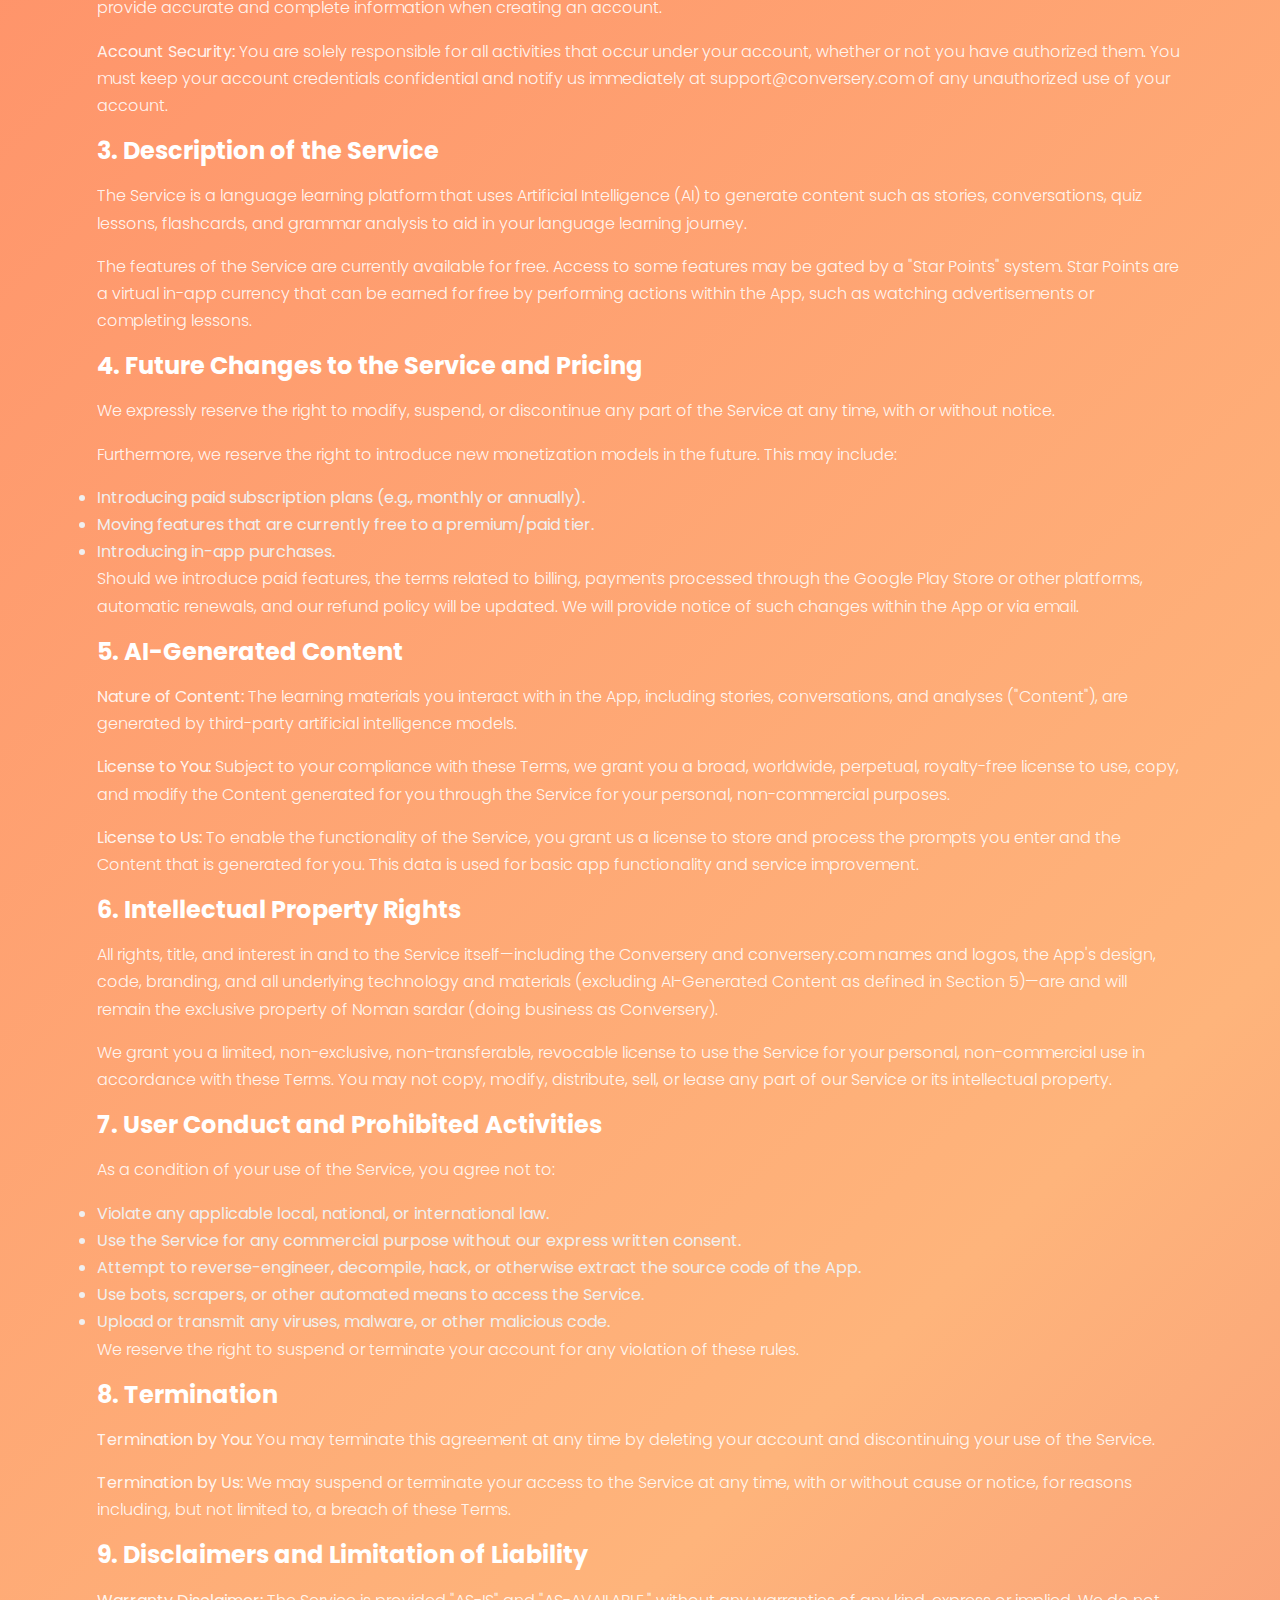
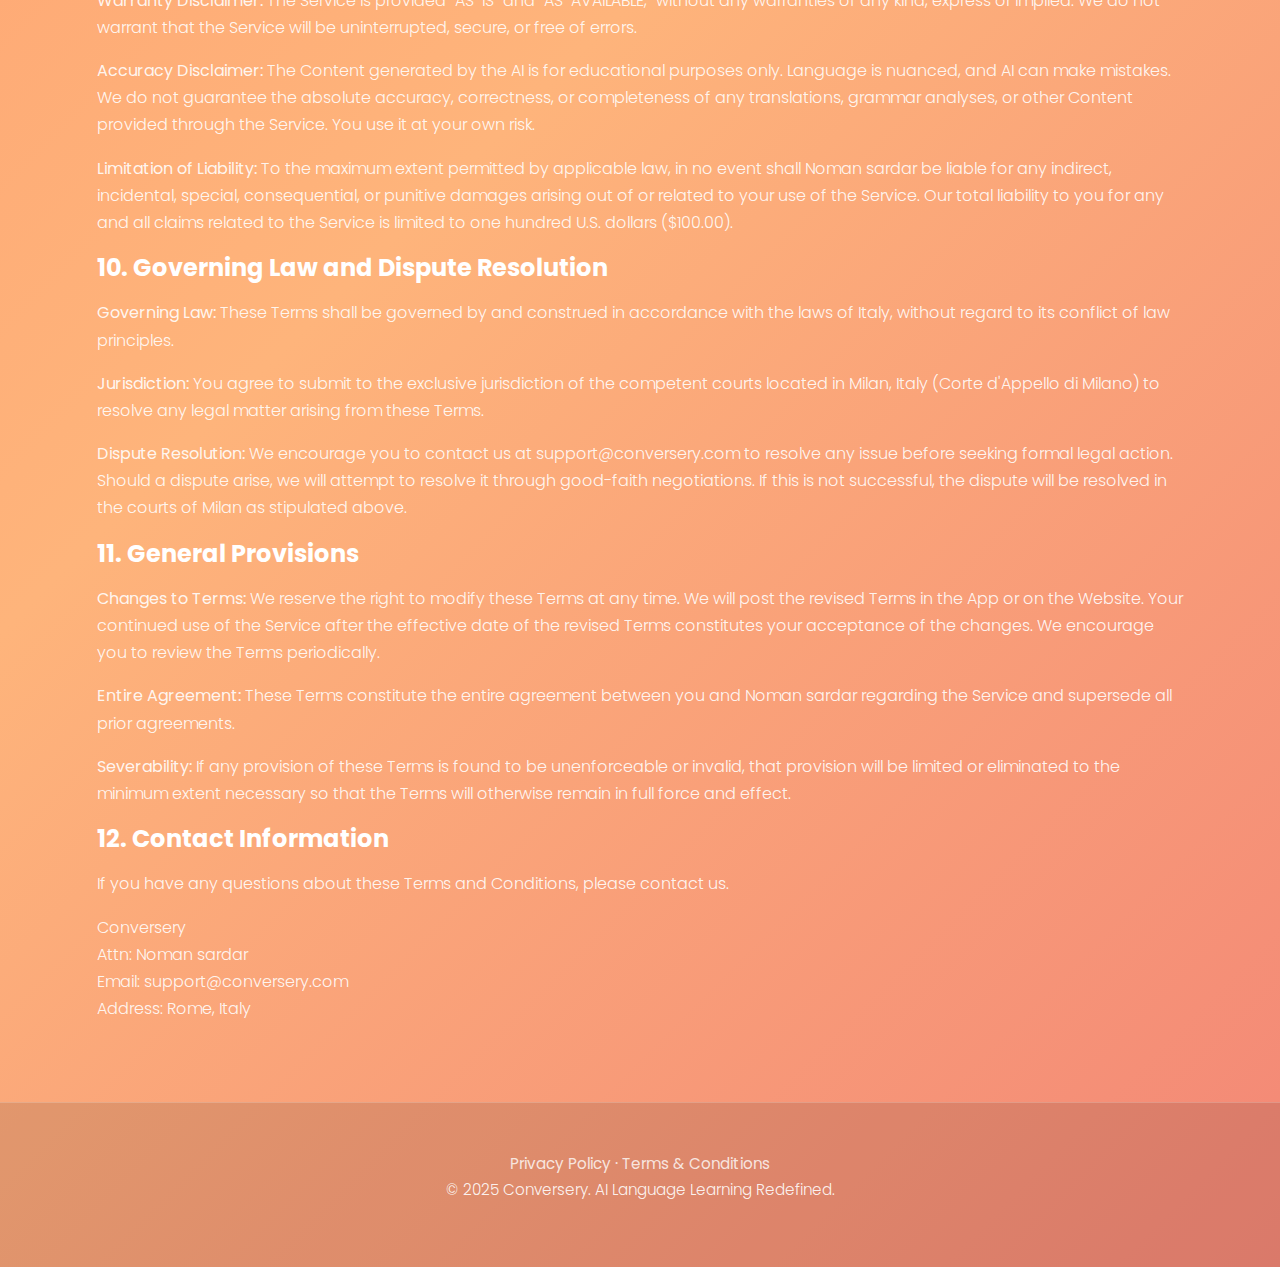
<file: terms_and_conditions.html>
<!DOCTYPE html>
<html lang="en">

<head>
    <meta charset="UTF-8">
    <meta name="viewport" content="width=device-width, initial-scale=1.0">
    <title>Terms & Conditions - Conversery</title>
    <link rel="icon" type="image/png" href="images/logo.png">
    <link rel="apple-touch-icon" href="images/logo.png">
    <link rel="stylesheet" href="style.css">
    <link rel="stylesheet" href="https://cdnjs.cloudflare.com/ajax/libs/font-awesome/6.4.2/css/all.min.css"
        integrity="sha512-z3gLpd7yknf1YoNbCzqRKc4qyor8gaKU1qmn+CShxbuBusANI9QpRohGBreCFkKxLhei6S9CQXFEbbKuqLg0DA=="
        crossorigin="anonymous" referrerpolicy="no-referrer" />
    <link rel="preconnect" href="https://fonts.googleapis.com">
    <link rel="preconnect" href="https://fonts.gstatic.com" crossorigin>
    <link href="https://fonts.googleapis.com/css2?family=Poppins:wght@300;400;500;600;700&display=swap"
        rel="stylesheet">
</head>

<body class="static-page">

    <header>
        <nav class="container">
            <a href="/" class="logo">
                <img src="images/logo.png" alt="Conversery Logo" class="logo-image">
                <span>Conversery</span>
            </a>
        </nav>
    </header>

    <main>
        <section id="text-page">
            <div class="container">
                <div class="text-content-wrapper">
                    <h1>Terms and Conditions</h1>
                    <p><strong>Effective Date: July 12, 2025</strong></p>
                    <p>Welcome to Conversery! These Terms and Conditions ("Terms") govern your access to and use of the
                        Conversery mobile application ("App"), the website conversery.com ("Website"), and any services,
                        features, and content offered.</p>

                    <h2>1. The Service Provider</h2>
                    <p>The Service is owned and operated by Noman sardar, a sole proprietor, doing business as
                        Conversery ("we," "us," or "our"). These Terms constitute a legally binding agreement between
                        you and Noman sardar.</p>
                    <p>By accessing, downloading, or using our Service, you agree to be bound by these Terms. If you do
                        not agree to these Terms, you may not use the Service.</p>

                    <h2>2. Eligibility and User Accounts</h2>
                    <p><strong>Age Requirement:</strong> You must be at least 13 years old to use the Service. If you
                        are under the age of 18 (or the age of legal majority in your jurisdiction), you must have your
                        parent or legal guardian's permission to use the Service, and they must read and agree to these
                        Terms on your behalf.</p>
                    <p><strong>Registration:</strong> You can create an account using your email address, a Google
                        account, or by using the Service anonymously. You agree to provide accurate and complete
                        information when creating an account.</p>
                    <p><strong>Account Security:</strong> You are solely responsible for all activities that occur under
                        your account, whether or not you have authorized them. You must keep your account credentials
                        confidential and notify us immediately at support@conversery.com of any unauthorized use of your
                        account.</p>

                    <h2>3. Description of the Service</h2>
                    <p>The Service is a language learning platform that uses Artificial Intelligence (AI) to generate
                        content such as stories, conversations, quiz lessons, flashcards, and grammar analysis to aid in
                        your language learning journey.</p>
                    <p>The features of the Service are currently available for free. Access to some features may be
                        gated by a "Star Points" system. Star Points are a virtual in-app currency that can be earned
                        for free by performing actions within the App, such as watching advertisements or completing
                        lessons.</p>

                    <h2>4. Future Changes to the Service and Pricing</h2>
                    <p>We expressly reserve the right to modify, suspend, or discontinue any part of the Service at any
                        time, with or without notice.</p>
                    <p>Furthermore, we reserve the right to introduce new monetization models in the future. This may
                        include:</p>
                    <ul>
                        <li>Introducing paid subscription plans (e.g., monthly or annually).</li>
                        <li>Moving features that are currently free to a premium/paid tier.</li>
                        <li>Introducing in-app purchases.</li>
                    </ul>
                    <p>Should we introduce paid features, the terms related to billing, payments processed through the
                        Google Play Store or other platforms, automatic renewals, and our refund policy will be updated.
                        We will provide notice of such changes within the App or via email.</p>

                    <h2>5. AI-Generated Content</h2>
                    <p><strong>Nature of Content:</strong> The learning materials you interact with in the App,
                        including stories, conversations, and analyses ("Content"), are generated by third-party
                        artificial intelligence models.</p>
                    <p><strong>License to You:</strong> Subject to your compliance with these Terms, we grant you a
                        broad, worldwide, perpetual, royalty-free license to use, copy, and modify the Content generated
                        for you through the Service for your personal, non-commercial purposes.</p>
                    <p><strong>License to Us:</strong> To enable the functionality of the Service, you grant us a
                        license to store and process the prompts you enter and the Content that is generated for you.
                        This data is used for basic app functionality and service improvement.</p>

                    <h2>6. Intellectual Property Rights</h2>
                    <p>All rights, title, and interest in and to the Service itself—including the Conversery and
                        conversery.com names and logos, the App's design, code, branding, and all underlying technology
                        and materials (excluding AI-Generated Content as defined in Section 5)—are and will remain the
                        exclusive property of Noman sardar (doing business as Conversery).</p>
                    <p>We grant you a limited, non-exclusive, non-transferable, revocable license to use the Service for
                        your personal, non-commercial use in accordance with these Terms. You may not copy, modify,
                        distribute, sell, or lease any part of our Service or its intellectual property.</p>

                    <h2>7. User Conduct and Prohibited Activities</h2>
                    <p>As a condition of your use of the Service, you agree not to:</p>
                    <ul>
                        <li>Violate any applicable local, national, or international law.</li>
                        <li>Use the Service for any commercial purpose without our express written consent.</li>
                        <li>Attempt to reverse-engineer, decompile, hack, or otherwise extract the source code of the
                            App.</li>
                        <li>Use bots, scrapers, or other automated means to access the Service.</li>
                        <li>Upload or transmit any viruses, malware, or other malicious code.</li>
                    </ul>
                    <p>We reserve the right to suspend or terminate your account for any violation of these rules.</p>

                    <h2>8. Termination</h2>
                    <p><strong>Termination by You:</strong> You may terminate this agreement at any time by deleting
                        your account and discontinuing your use of the Service.</p>
                    <p><strong>Termination by Us:</strong> We may suspend or terminate your access to the Service at any
                        time, with or without cause or notice, for reasons including, but not limited to, a breach of
                        these Terms.</p>

                    <h2>9. Disclaimers and Limitation of Liability</h2>
                    <p><strong>Warranty Disclaimer:</strong> The Service is provided "AS-IS" and "AS-AVAILABLE,"
                        without any warranties of any kind, express or implied. We do not warrant that the Service will
                        be uninterrupted, secure, or free of errors.</p>
                    <p><strong>Accuracy Disclaimer:</strong> The Content generated by the AI is for educational purposes
                        only. Language is nuanced, and AI can make mistakes. We do not guarantee the absolute accuracy,
                        correctness, or completeness of any translations, grammar analyses, or other Content provided
                        through the Service. You use it at your own risk.</p>
                    <p><strong>Limitation of Liability:</strong> To the maximum extent permitted by applicable law, in
                        no event shall Noman sardar be liable for any indirect, incidental, special, consequential, or
                        punitive damages arising out of or related to your use of the Service. Our total liability to
                        you for any and all claims related to the Service is limited to one hundred U.S. dollars
                        ($100.00).</p>

                    <h2>10. Governing Law and Dispute Resolution</h2>
                    <p><strong>Governing Law:</strong> These Terms shall be governed by and construed in accordance with
                        the laws of Italy, without regard to its conflict of law principles.</p>
                    <p><strong>Jurisdiction:</strong> You agree to submit to the exclusive jurisdiction of the competent
                        courts located in Milan, Italy (Corte d'Appello di Milano) to resolve any legal matter arising
                        from these Terms.</p>
                    <p><strong>Dispute Resolution:</strong> We encourage you to contact us at support@conversery.com to
                        resolve any issue before seeking formal legal action. Should a dispute arise, we will attempt to
                        resolve it through good-faith negotiations. If this is not successful, the dispute will be
                        resolved in the courts of Milan as stipulated above.</p>

                    <h2>11. General Provisions</h2>
                    <p><strong>Changes to Terms:</strong> We reserve the right to modify these Terms at any time. We
                        will post the revised Terms in the App or on the Website. Your continued use of the Service
                        after the effective date of the revised Terms constitutes your acceptance of the changes. We
                        encourage you to review the Terms periodically.</p>
                    <p><strong>Entire Agreement:</strong> These Terms constitute the entire agreement between you and
                        Noman sardar regarding the Service and supersede all prior agreements.</p>
                    <p><strong>Severability:</strong> If any provision of these Terms is found to be unenforceable or
                        invalid, that provision will be limited or eliminated to the minimum extent necessary so that the
                        Terms will otherwise remain in full force and effect.</p>

                    <h2>12. Contact Information</h2>
                    <p>If you have any questions about these Terms and Conditions, please contact us.</p>
                    <p>
                        Conversery<br>
                        Attn: Noman sardar<br>
                        Email: support@conversery.com<br>
                        Address: Rome, Italy
                    </p>
                </div>
            </div>
        </section>
    </main>

    <footer>
        <div class="container">
            <div class="footer-links">
                <a href="/privacy_policy">Privacy Policy</a>
                <span>·</span>
                <a href="/terms_and_conditions">Terms & Conditions</a>
            </div>
            <p>© 2025 Conversery. AI Language Learning Redefined.</p>
        </div>
    </footer>

    <script src="script.js"></script>
</body>

</html>
</file>
<file: style.css>
/* --- Reset & Basic Styles --- */
* {
    margin: 0;
    padding: 0;
    box-sizing: border-box;
}

html {
    scroll-behavior: smooth; /* Smooth scrolling for potential anchor links */
}

body {
    font-family: 'Poppins', sans-serif;
    line-height: 1.7;
    color: #f0f0f0; /* Slightly off-white */
    /* --- Even More Colorful Gradient Background --- */
    background: linear-gradient(135deg, #ff7e5f, #feb47b, #e85a71, #a18cd1, #8e44ad, #4062bb, #2980b9); /* Coral -> Orange -> PinkRed -> LightPurple -> Purple -> DarkBlue -> TealBlue */
    background-size: 400% 400%; /* Larger size for the complex gradient */
    animation: gradient-animation 25s ease infinite; /* Slower animation */
    overflow-x: hidden;
    position: relative; /* Needed for potential pseudo-elements */
}

@keyframes gradient-animation {
    0% { background-position: 0% 50%; }
    25% { background-position: 50% 0%; } /* Add diagonal movement */
    50% { background-position: 100% 50%; }
    75% { background-position: 50% 100%; } /* Add diagonal movement */
    100% { background-position: 0% 50%; }
}

.container {
    max-width: 1150px; /* Slightly wider container */
    margin: 0 auto;
    padding: 0 2rem;
}

h1, h2, h3 {
    margin-bottom: 1rem;
    font-weight: 600;
    line-height: 1.3;
    color: #fff; /* Ensure headings are bright white */
}

h2 { font-weight: 700; }
h3 { font-weight: 600; }

p {
    margin-bottom: 1rem;
    font-weight: 300;
    color: rgba(255, 255, 255, 0.9); /* Slightly softer paragraph text */
}

a {
    text-decoration: none;
    color: inherit;
    transition: color 0.3s ease;
}

img {
    max-width: 100%;
}

/* --- Header --- */
header {
    background: rgba(0, 0, 0, 0.2); /* Slightly darker transparent bg */
    padding: 1.2rem 0; /* More padding */
    position: sticky;
    top: 0;
    z-index: 1000; /* Ensure header is on top */
    backdrop-filter: blur(12px); /* Stronger blur */
    border-bottom: 1px solid rgba(255, 255, 255, 0.1); /* Subtle separator */
    transition: background-color 0.3s ease;
}

header nav {
    display: flex;
    justify-content: space-between;
    align-items: center;
}

.logo {
    font-size: 2rem; /* Slightly larger */
    font-weight: 700;
    color: #fff;
    text-shadow: 1px 1px 5px rgba(0,0,0,0.4);
    display: flex;
    align-items: center;
    transition: transform 0.3s ease;
}
.logo:hover {
    transform: scale(1.03); /* Subtle hover effect */
}

.logo-icon {
    margin-right: 0.7rem;
    font-size: 1.7rem;
    opacity: 0.95;
    color: #ffcc80; /* Warm accent color */
}

/* --- Hero Section --- */
#hero {
    min-height: 90vh; /* Taller hero */
    display: flex;
    align-items: center;
    justify-content: center;
    text-align: center;
    padding: 6rem 0;
    position: relative; /* Needed for overlay */
    overflow: hidden; /* Contain pseudo-elements */
}

.hero-overlay { /* Darker overlay for better contrast */
    position: absolute;
    top: 0;
    left: 0;
    width: 100%;
    height: 100%;
    background-color: rgba(0, 0, 0, 0.25); /* Adjust opacity as needed */
    z-index: 1; /* Below content */
}

.hero-content {
    position: relative; /* Ensure content is above overlay */
    z-index: 2;
    max-width: 800px; /* Control content width */
}

.hero-content h1 {
    font-size: 3.5rem; /* Larger heading */
    font-weight: 700;
    text-shadow: 2px 3px 8px rgba(0, 0, 0, 0.6); /* Stronger shadow */
    margin-bottom: 1.8rem;
    letter-spacing: -1px; /* Slightly tighter spacing */
}

.hero-content p {
    font-size: 1.3rem; /* Larger paragraph */
    font-weight: 400; /* Slightly bolder */
    max-width: 700px;
    margin: 0 auto 3rem auto;
    color: rgba(255, 255, 255, 1); /* Fully opaque white */
}

/* --- Hero Animations --- */
@keyframes fadeIn { from { opacity: 0; } to { opacity: 1; } }
@keyframes fadeInUp { from { opacity: 0; transform: translateY(25px); } to { opacity: 1; transform: translateY(0); } }

.animate-hero-h1 { animation: fadeInUp 0.9s 0.1s ease-out forwards; opacity: 0; }
.animate-hero-p { animation: fadeInUp 0.9s 0.3s ease-out forwards; opacity: 0; }

/* --- Call to Action Buttons --- */
.cta-buttons {
    display: flex;
    justify-content: center;
    gap: 1.5rem; /* More space */
    margin-bottom: 2rem; /* More space below CTAs */
    flex-wrap: wrap;
}

.store-button {
    color: #fff;
    padding: 1rem 2.2rem; /* Larger padding */
    border: 1px solid rgba(255, 255, 255, 0.7);
    border-radius: 50px; /* Fully rounded */
    font-size: 1.05rem;
    font-weight: 500;
    display: inline-flex;
    align-items: center;
    transition: all 0.35s ease;
    box-shadow: 0 4px 10px rgba(0,0,0, 0.2);
    background: rgba(255, 255, 255, 0.15); /* Base background */
    backdrop-filter: blur(5px); /* Button blur */
}

.store-button i {
    margin-right: 0.9rem;
    font-size: 1.5rem;
}

/* Subtle gradient effect on buttons */
.store-button::before {
    content: '';
    position: absolute;
    top: 0; left: 0; right: 0; bottom: 0;
    border-radius: 50px;
    padding: 1px; /* Border thickness */
    background: linear-gradient(120deg, rgba(255,255,255,0.4), rgba(255,255,255,0.1));
    -webkit-mask: linear-gradient(#fff 0 0) content-box, linear-gradient(#fff 0 0);
    -webkit-mask-composite: destination-out;
    mask-composite: exclude;
    z-index: -1; /* Behind the content */
    opacity: 0.6;
    transition: opacity 0.3s ease;
}

.store-button:hover {
    transform: translateY(-5px) scale(1.03); /* More pronounced hover */
    box-shadow: 0 8px 18px rgba(0,0,0, 0.25);
    background: rgba(255, 255, 255, 0.25);
    border-color: rgba(255, 255, 255, 0.9);
}
.store-button:hover::before {
    opacity: 1;
}


/* Specific store button styles (optional) */
.google-play { /* Add specific hover if desired */ }
.app-store { /* Add specific hover if desired */ }

.webapp-button {
    background-color: #fff;
    color: #6a1b9a; /* Stronger purple */
    padding: 1rem 2.2rem;
    border: none;
    border-radius: 50px;
    font-size: 1.05rem;
    font-weight: 600; /* Bold */
    cursor: pointer;
    transition: all 0.35s ease;
    display: inline-flex;
    align-items: center;
    margin-top: 1.5rem; /* More space */
    box-shadow: 0 4px 10px rgba(0,0,0, 0.2);
}

.webapp-button i {
    margin-left: 0.9rem;
    transition: transform 0.3s ease;
}

.webapp-button:disabled {
    background-color: #e0e0e0;
    color: #9e9e9e;
    cursor: not-allowed;
    opacity: 0.8;
    box-shadow: 0 2px 5px rgba(0,0,0, 0.1);
}
.webapp-button:disabled:hover {
    transform: none;
    box-shadow: 0 2px 5px rgba(0,0,0, 0.1);
}
.webapp-button:disabled:hover i {
     transform: none;
}

.webapp-button:not(:disabled):hover {
     background-color: #f5f5f5;
     color: #4a148c; /* Darker purple on hover */
     transform: translateY(-5px) scale(1.03);
     box-shadow: 0 8px 18px rgba(0,0,0, 0.25);
}
.webapp-button:not(:disabled):hover i {
     transform: translateX(3px); /* Rocket moves slightly */
}

/* --- Features Section --- */
#features {
    padding: 7rem 0; /* More vertical padding */
    background-color: rgba(0, 0, 0, 0.15); /* Slightly darker section bg */
    /* Optional: Subtle background pattern */
    /* background-image: url('data:image/svg+xml,...'); */
}

#features h2 {
    text-align: center;
    font-size: 2.8rem; /* Larger heading */
    color: #fff;
    margin-bottom: 4.5rem; /* More space */
    text-shadow: 1px 2px 4px rgba(0,0,0,0.3);
}

.features-grid {
    display: grid;
    grid-template-columns: repeat(auto-fit, minmax(280px, 1fr)); /* Min width slightly larger */
    gap: 3rem; /* Increased gap */
}

.feature-item {
    background: rgba(255, 255, 255, 0.1); /* Base card background */
    padding: 2.5rem; /* Generous padding */
    border-radius: 16px; /* More rounded corners */
    text-align: center;
    backdrop-filter: blur(15px); /* Stronger glass effect */
    box-shadow: 0 8px 32px rgba(0, 0, 0, 0.2); /* Softer, wider shadow */
    transition: transform 0.4s cubic-bezier(0.25, 0.8, 0.25, 1), box-shadow 0.4s ease;
    border: 1px solid rgba(255, 255, 255, 0.18); /* More visible border */
    position: relative; /* For potential pseudo elements */
    overflow: hidden; /* Clip effects */
}

/* --- Feature Item Scroll Animation --- */
.animate-feature {
    opacity: 0;
    transform: translateY(40px);
    transition: opacity 0.7s ease-out, transform 0.7s ease-out;
}

.animate-feature.visible {
    opacity: 1;
    transform: translateY(0);
}
/* Add staggered delay using JS if many items */

.feature-item:hover {
    transform: translateY(-10px); /* Lift more on hover */
    box-shadow: 0 12px 40px rgba(0, 0, 0, 0.3);
    border-color: rgba(255, 255, 255, 0.3);
}

/* Icon Wrapper Styling */
.feature-icon-wrapper {
    width: 70px; /* Size of the circle */
    height: 70px;
    margin: 0 auto 1.8rem auto; /* Center and space below */
    border-radius: 50%; /* Circular shape */
    display: flex;
    align-items: center;
    justify-content: center;
    background: rgba(255, 255, 255, 0.15); /* Icon background */
    box-shadow: 0 2px 5px rgba(0,0,0,0.1);
    transition: background-color 0.3s ease, transform 0.3s ease;
}

.feature-item:hover .feature-icon-wrapper {
    background: rgba(255, 255, 255, 0.25);
    transform: scale(1.05);
}

.feature-item i {
    font-size: 2.2rem; /* Adjusted icon size for wrapper */
    line-height: 1; /* Prevent extra space */
    /* Color is applied below based on nth-child */
    text-shadow: 0 0 10px rgba(0, 0, 0, 0.3); /* Subtle icon shadow */
    transition: transform 0.4s ease;
}
.feature-item:hover i {
    transform: scale(1.1) rotate(-8deg);
}

/* Assigning Icon Colors - cycling through more colors */
.feature-item:nth-child(8n+1) .feature-icon-wrapper i { color: #ff7e5f; } /* Coral */
.feature-item:nth-child(8n+2) .feature-icon-wrapper i { color: #e85a71; } /* PinkRed */
.feature-item:nth-child(8n+3) .feature-icon-wrapper i { color: #a18cd1; } /* LightPurple */
.feature-item:nth-child(8n+4) .feature-icon-wrapper i { color: #4cbce8; } /* Sky Blue */
.feature-item:nth-child(8n+5) .feature-icon-wrapper i { color: #f5a623; } /* Gold/Yellow */
.feature-item:nth-child(8n+6) .feature-icon-wrapper i { color: #7ed321; } /* Lime Green */
.feature-item:nth-child(8n+7) .feature-icon-wrapper i { color: #ff4500; } /* OrangeRed */
.feature-item:nth-child(8n+8) .feature-icon-wrapper i { color: #ffffff; } /* White */


.feature-item h3 {
    font-size: 1.6rem; /* Slightly larger */
    margin-bottom: 0.8rem;
    color: #fff;
    font-weight: 600;
}

.feature-item p {
    font-size: 1rem; /* Standard size */
    color: rgba(255, 255, 255, 0.9);
    line-height: 1.6;
}

/* --- Footer --- */
footer {
    text-align: center;
    padding: 3rem 0;
    margin-top: 5rem; /* More space above footer */
    font-size: 0.95rem;
    color: rgba(255, 255, 255, 0.8);
    border-top: 1px solid rgba(255, 255, 255, 0.2);
    background: rgba(0,0,0, 0.1); /* Subtle footer background */
}

footer p {
    margin-bottom: 1rem; /* Space below copyright */
}

.social-links a {
    color: rgba(255, 255, 255, 0.7);
    font-size: 1.4rem;
    margin: 0 0.7rem;
    transition: color 0.3s ease, transform 0.3s ease;
}
.social-links a:hover {
    color: #fff;
    transform: scale(1.1);
}


/* --- Responsiveness --- */
@media (max-width: 1200px) {
    .container {
        max-width: 960px;
    }
}

@media (max-width: 992px) {
     .container {
        max-width: 720px;
    }
    .hero-content h1 {
        font-size: 3rem;
    }
    .hero-content p {
        font-size: 1.2rem;
    }
     .features-grid {
        grid-template-columns: repeat(auto-fit, minmax(260px, 1fr));
        gap: 2rem;
    }
}

@media (max-width: 768px) {
    .container {
        max-width: 540px;
        padding: 0 1.5rem;
    }
    body {
        line-height: 1.6; /* Adjust line height for smaller screens */
    }
    .hero-content h1 {
        font-size: 2.5rem;
    }
    .hero-content p {
        font-size: 1.1rem;
        margin-bottom: 2.5rem;
    }
    .cta-buttons {
        flex-direction: column;
        align-items: center;
        gap: 1.2rem;
    }
    .store-button, .webapp-button {
        width: 90%;
        max-width: 350px;
        justify-content: center;
        padding: 0.9rem 1.8rem;
        font-size: 1rem;
    }
    #features {
        padding: 5rem 0;
    }
     #features h2 {
        font-size: 2.4rem;
        margin-bottom: 3.5rem;
    }
    .features-grid {
        grid-template-columns: 1fr; /* Single column */
        gap: 2rem;
    }
    .feature-item {
        padding: 2rem 1.5rem;
    }
}

@media (max-width: 576px) {
     .container {
        padding: 0 1rem;
    }
    header {
        padding: 1rem 0;
    }
    .logo { font-size: 1.7rem; }
    .logo-icon { font-size: 1.4rem; }
    #hero { min-height: 80vh; padding: 4rem 0; }
    .hero-content h1 {
        font-size: 2.1rem;
        letter-spacing: normal;
    }
     .hero-content p {
        font-size: 1rem;
        max-width: 95%;
    }
    .store-button, .webapp-button {
        width: 95%;
        max-width: 300px;
     }
     #features h2 { font-size: 2rem; margin-bottom: 3rem;}
     .feature-item { padding: 1.8rem 1.2rem; border-radius: 12px; }
     .feature-icon-wrapper { width: 60px; height: 60px; margin-bottom: 1.5rem;}
     .feature-item i { font-size: 1.8rem; }
     .feature-item h3 { font-size: 1.4rem; }
     .feature-item p { font-size: 0.95rem; }
     footer { padding: 2rem 0; margin-top: 3rem; }
}
</file>
